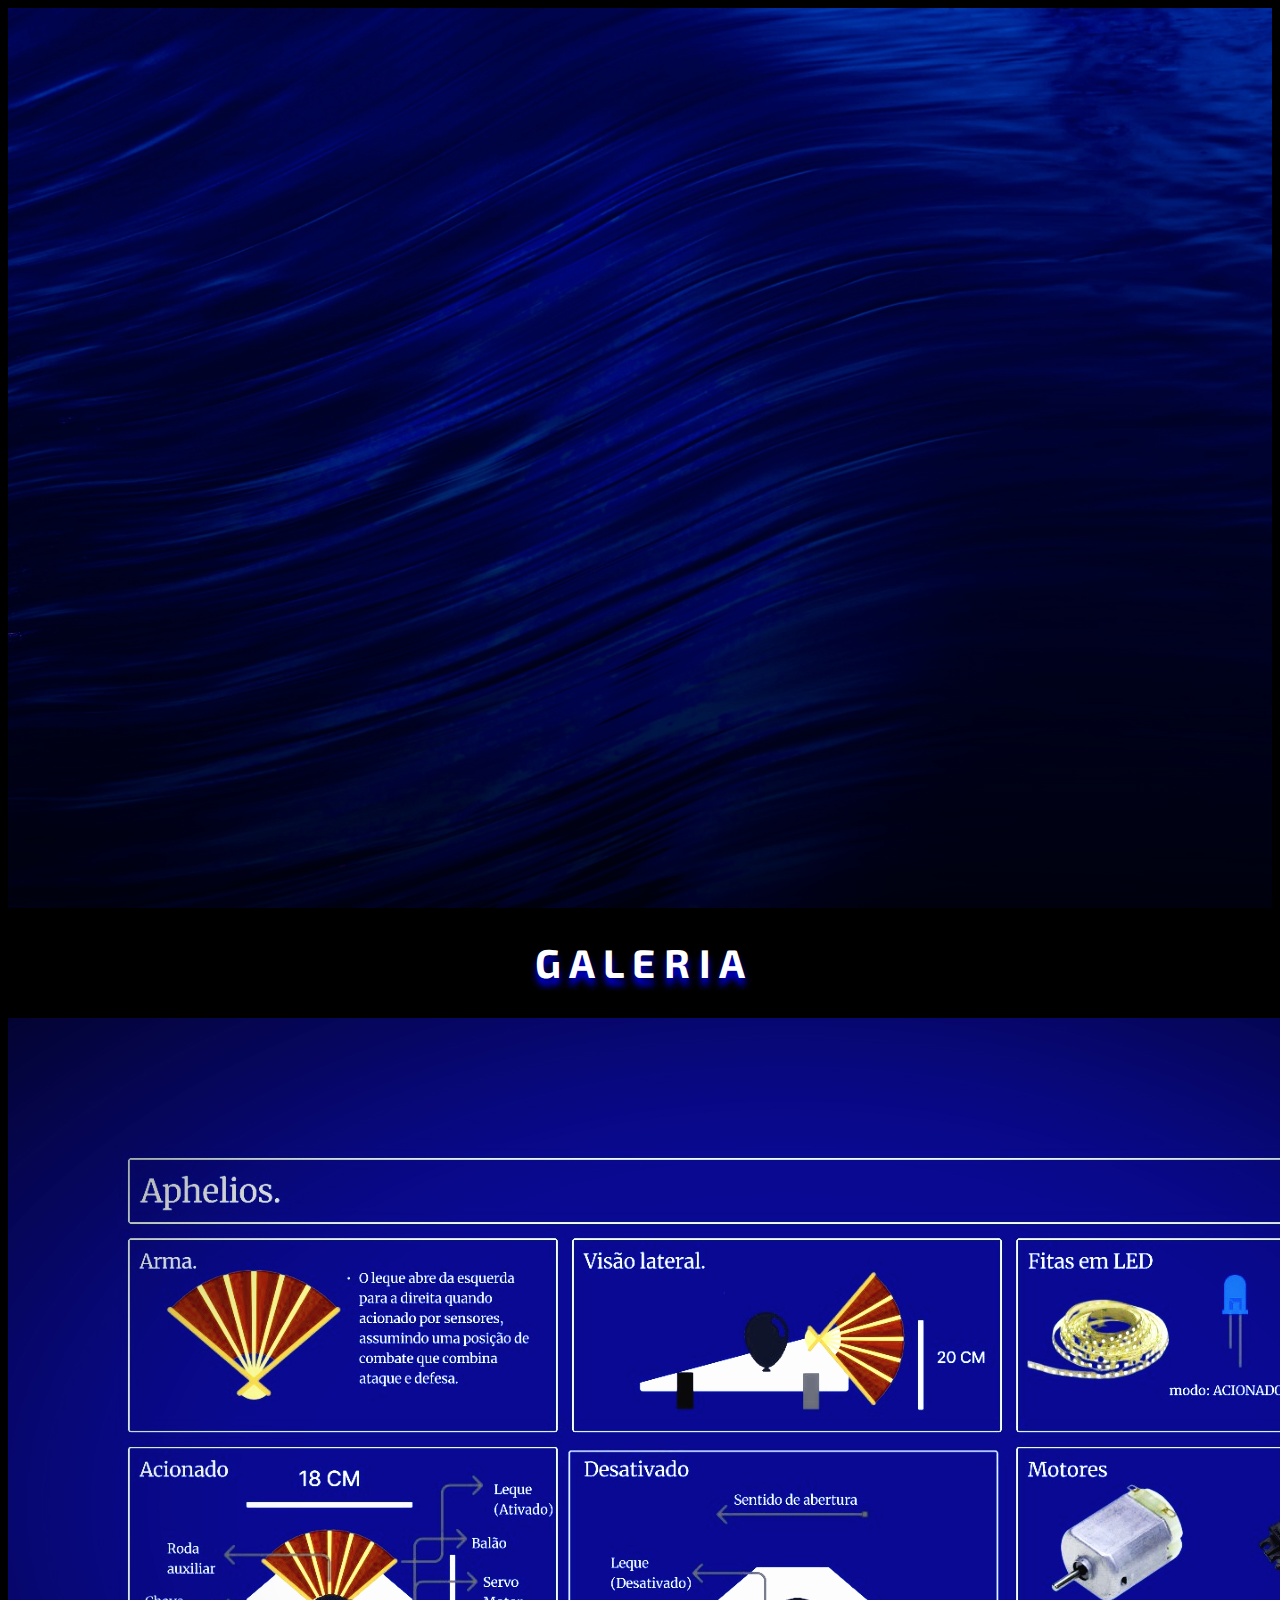
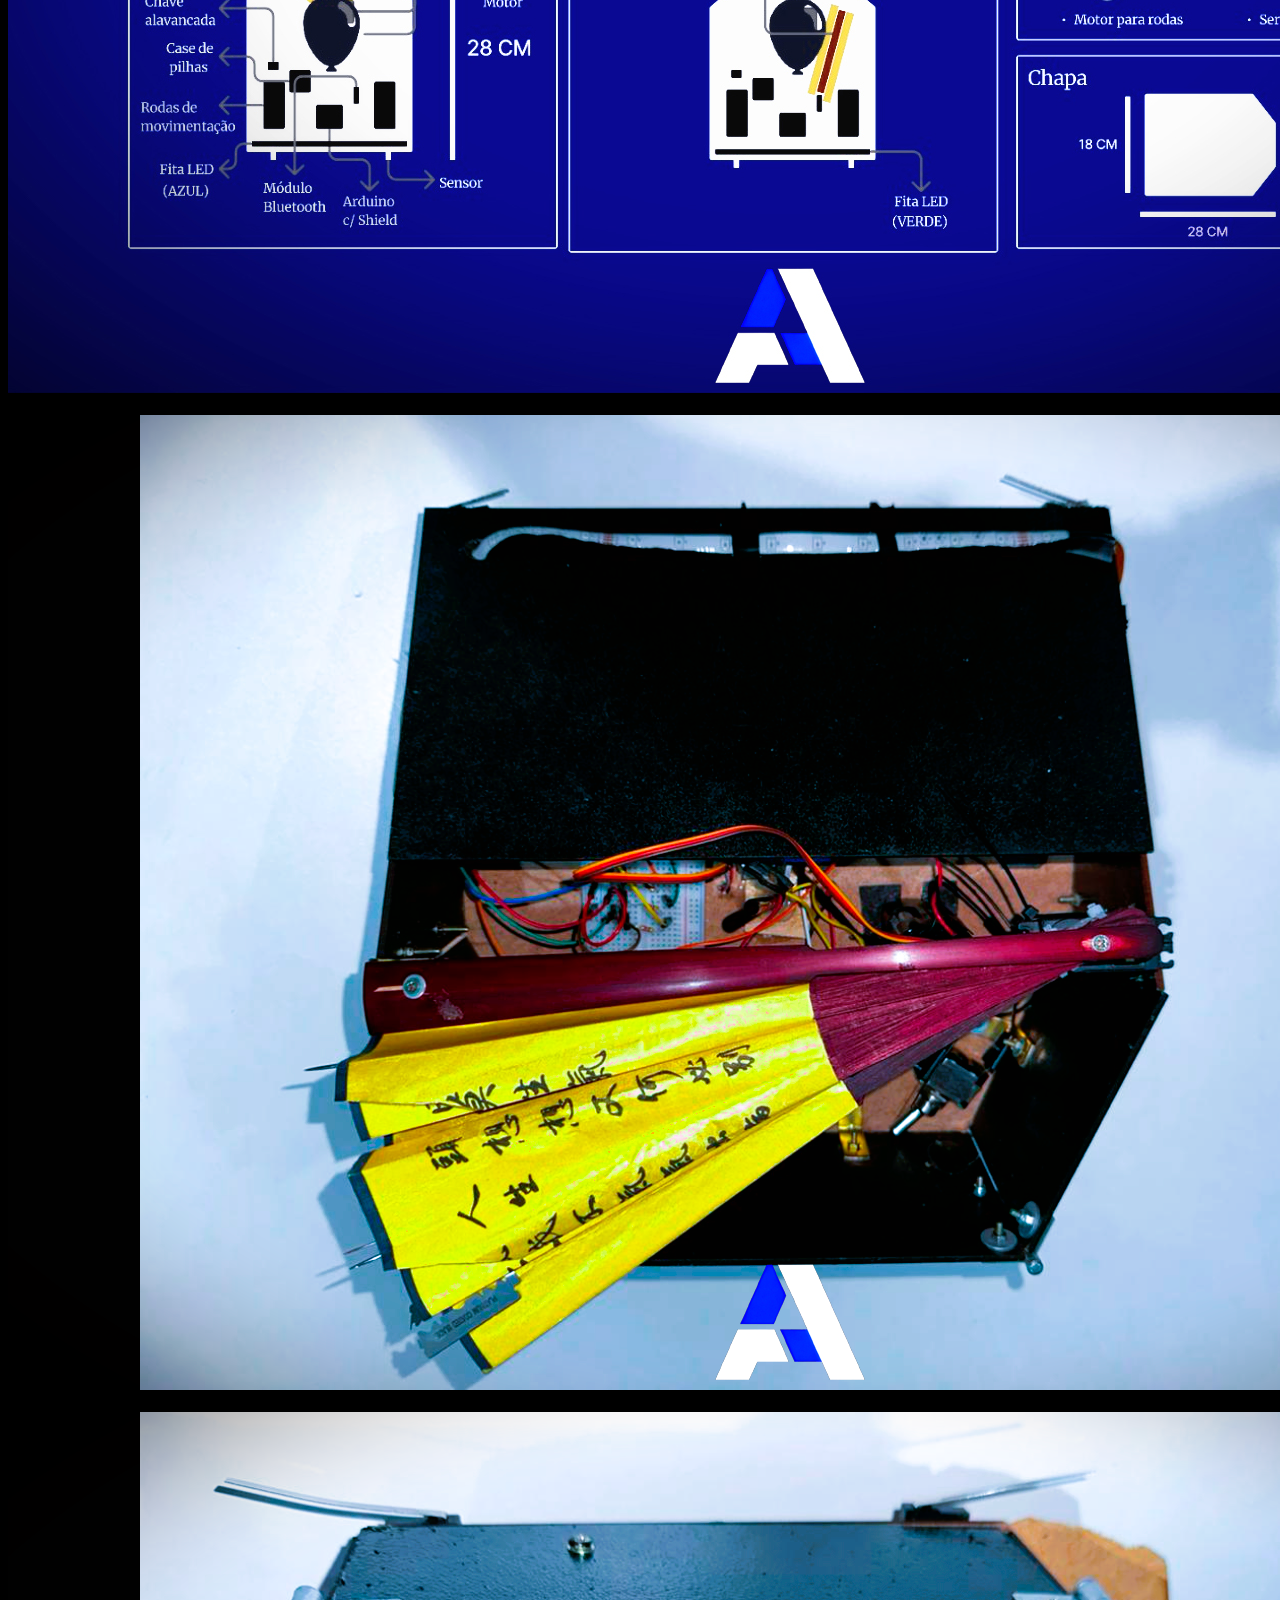
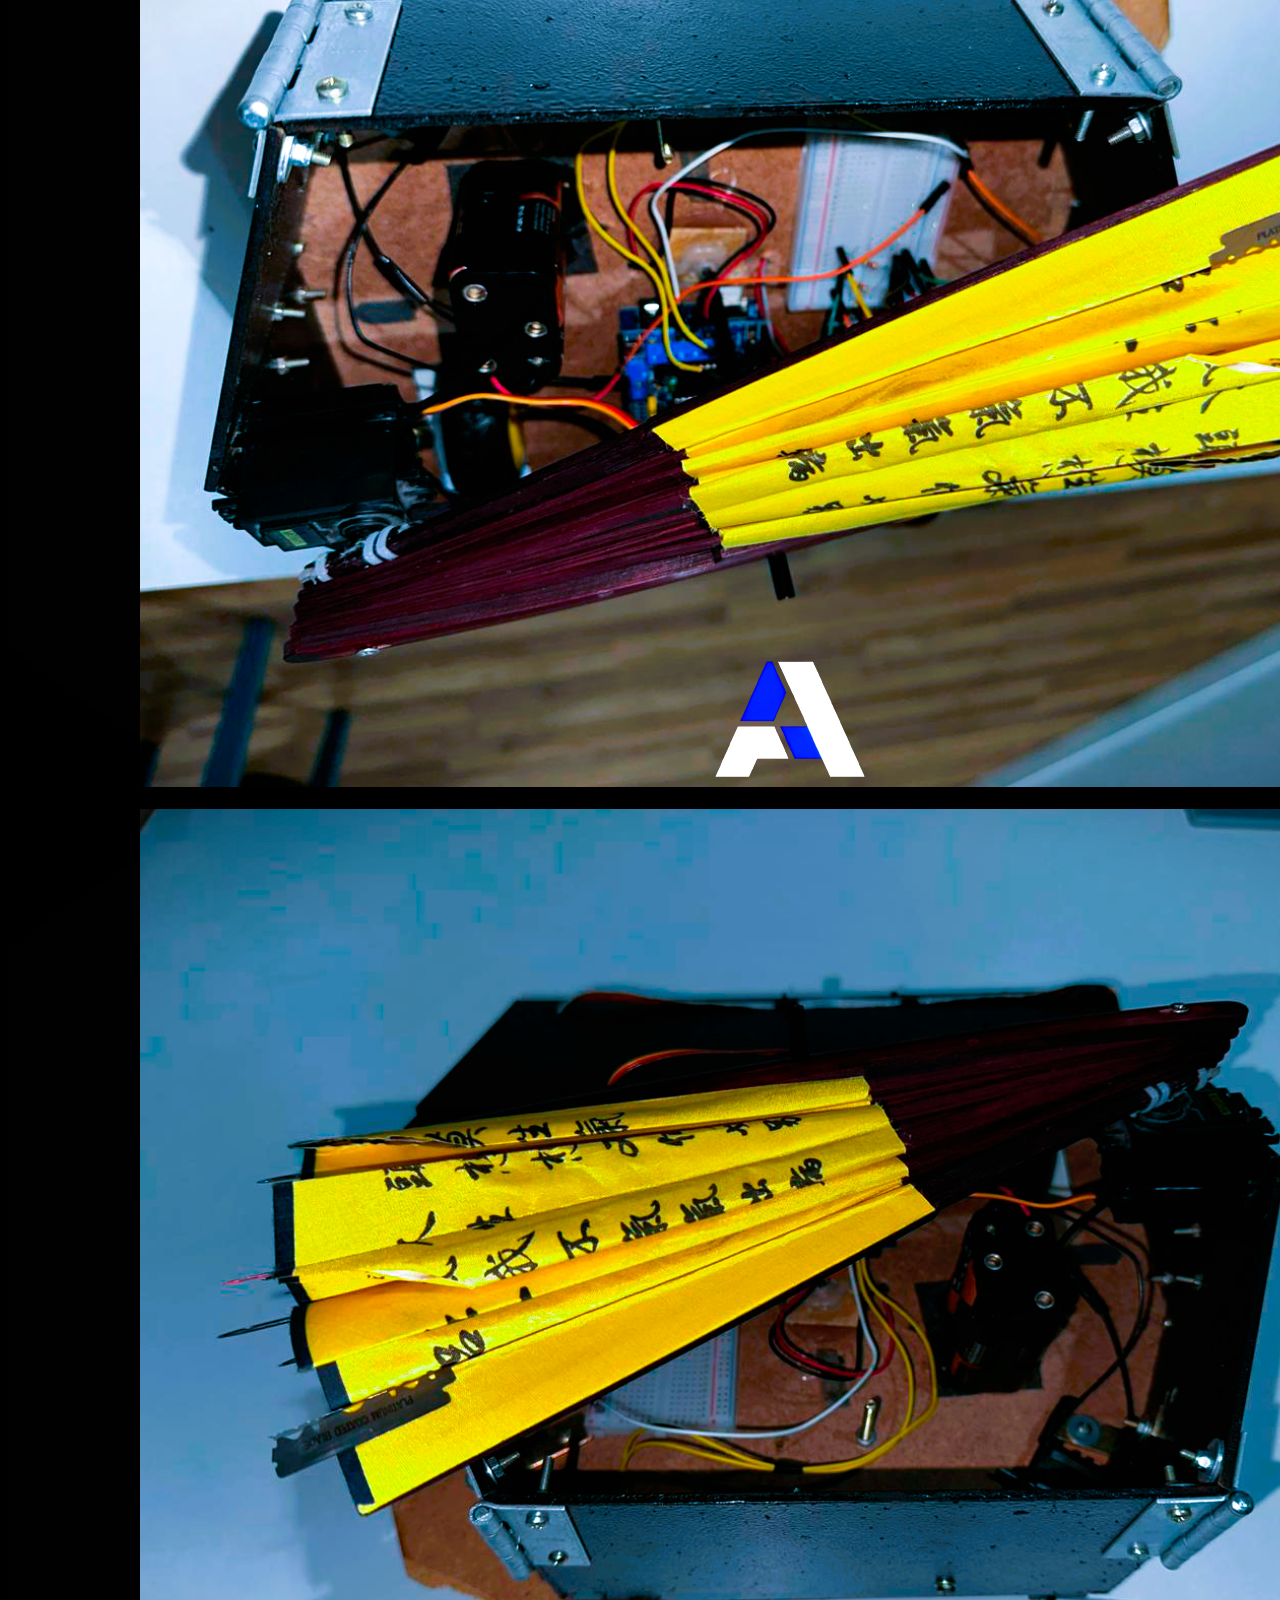
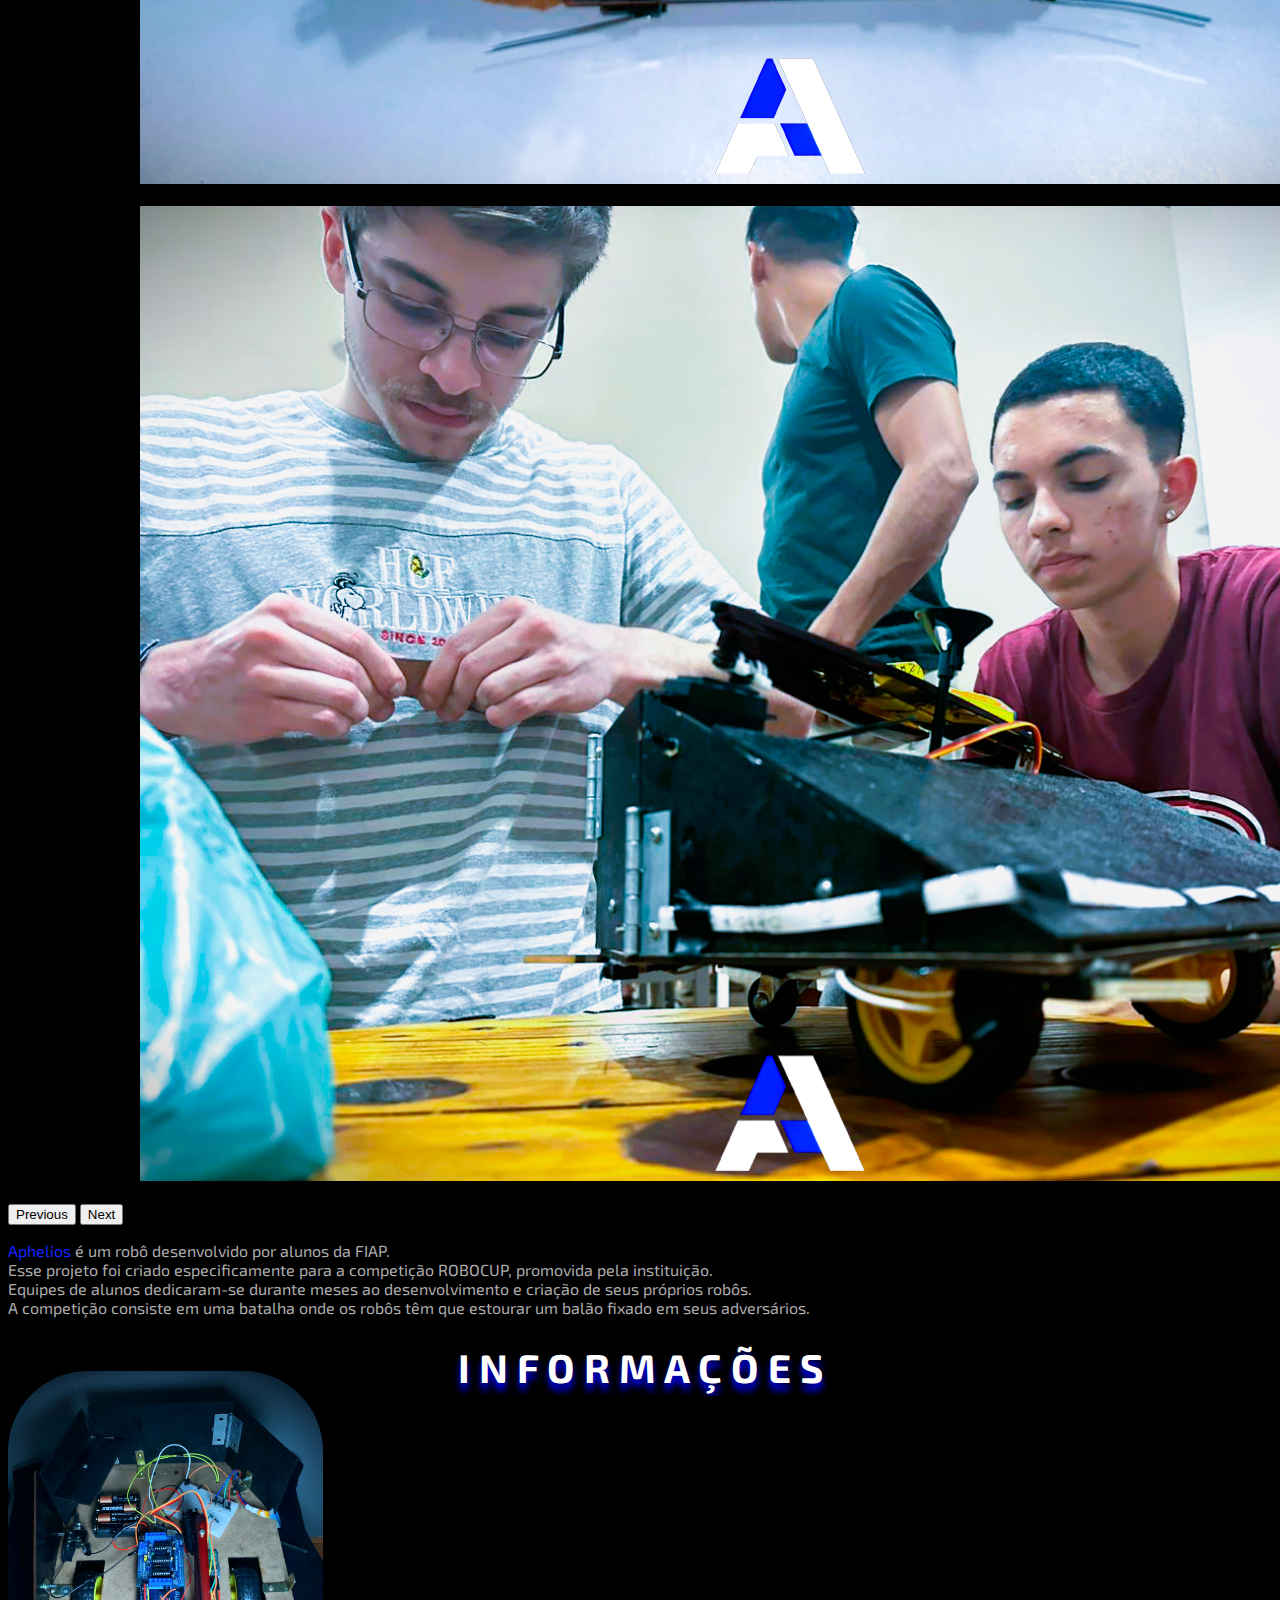
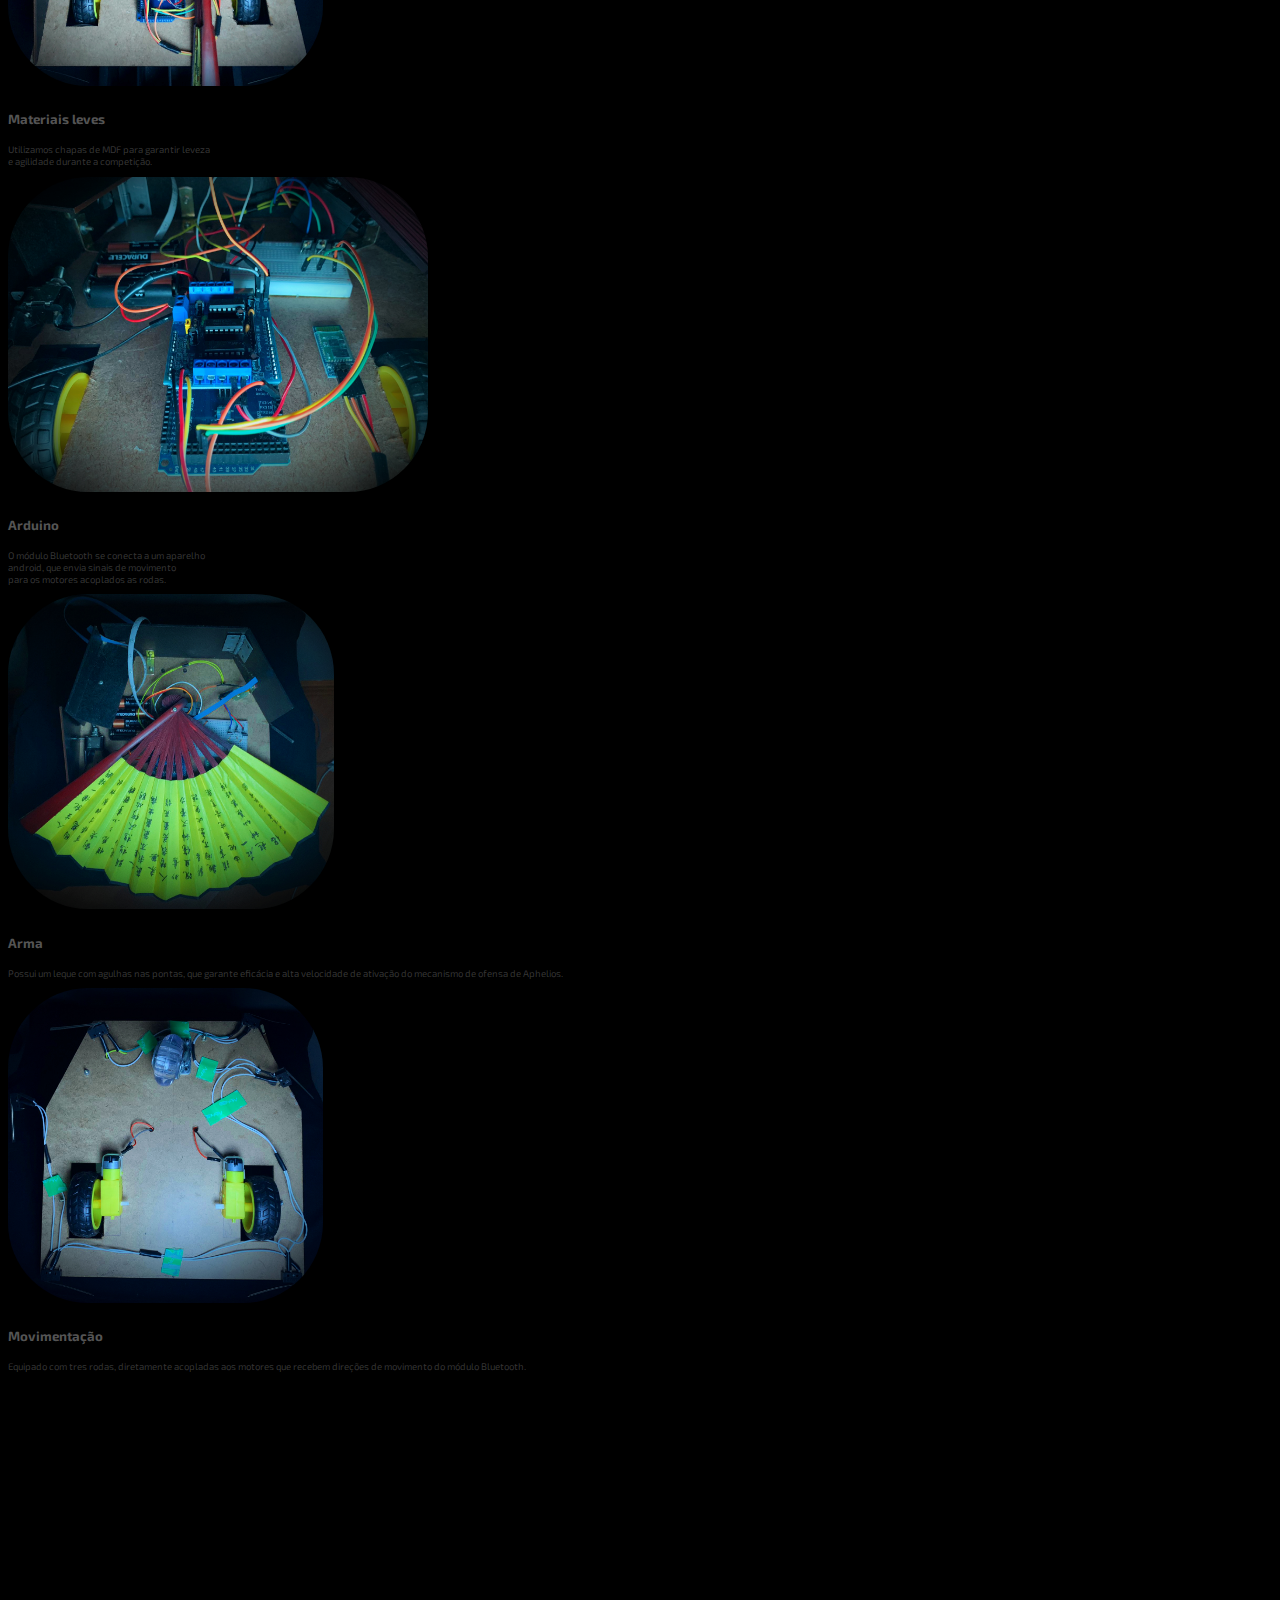
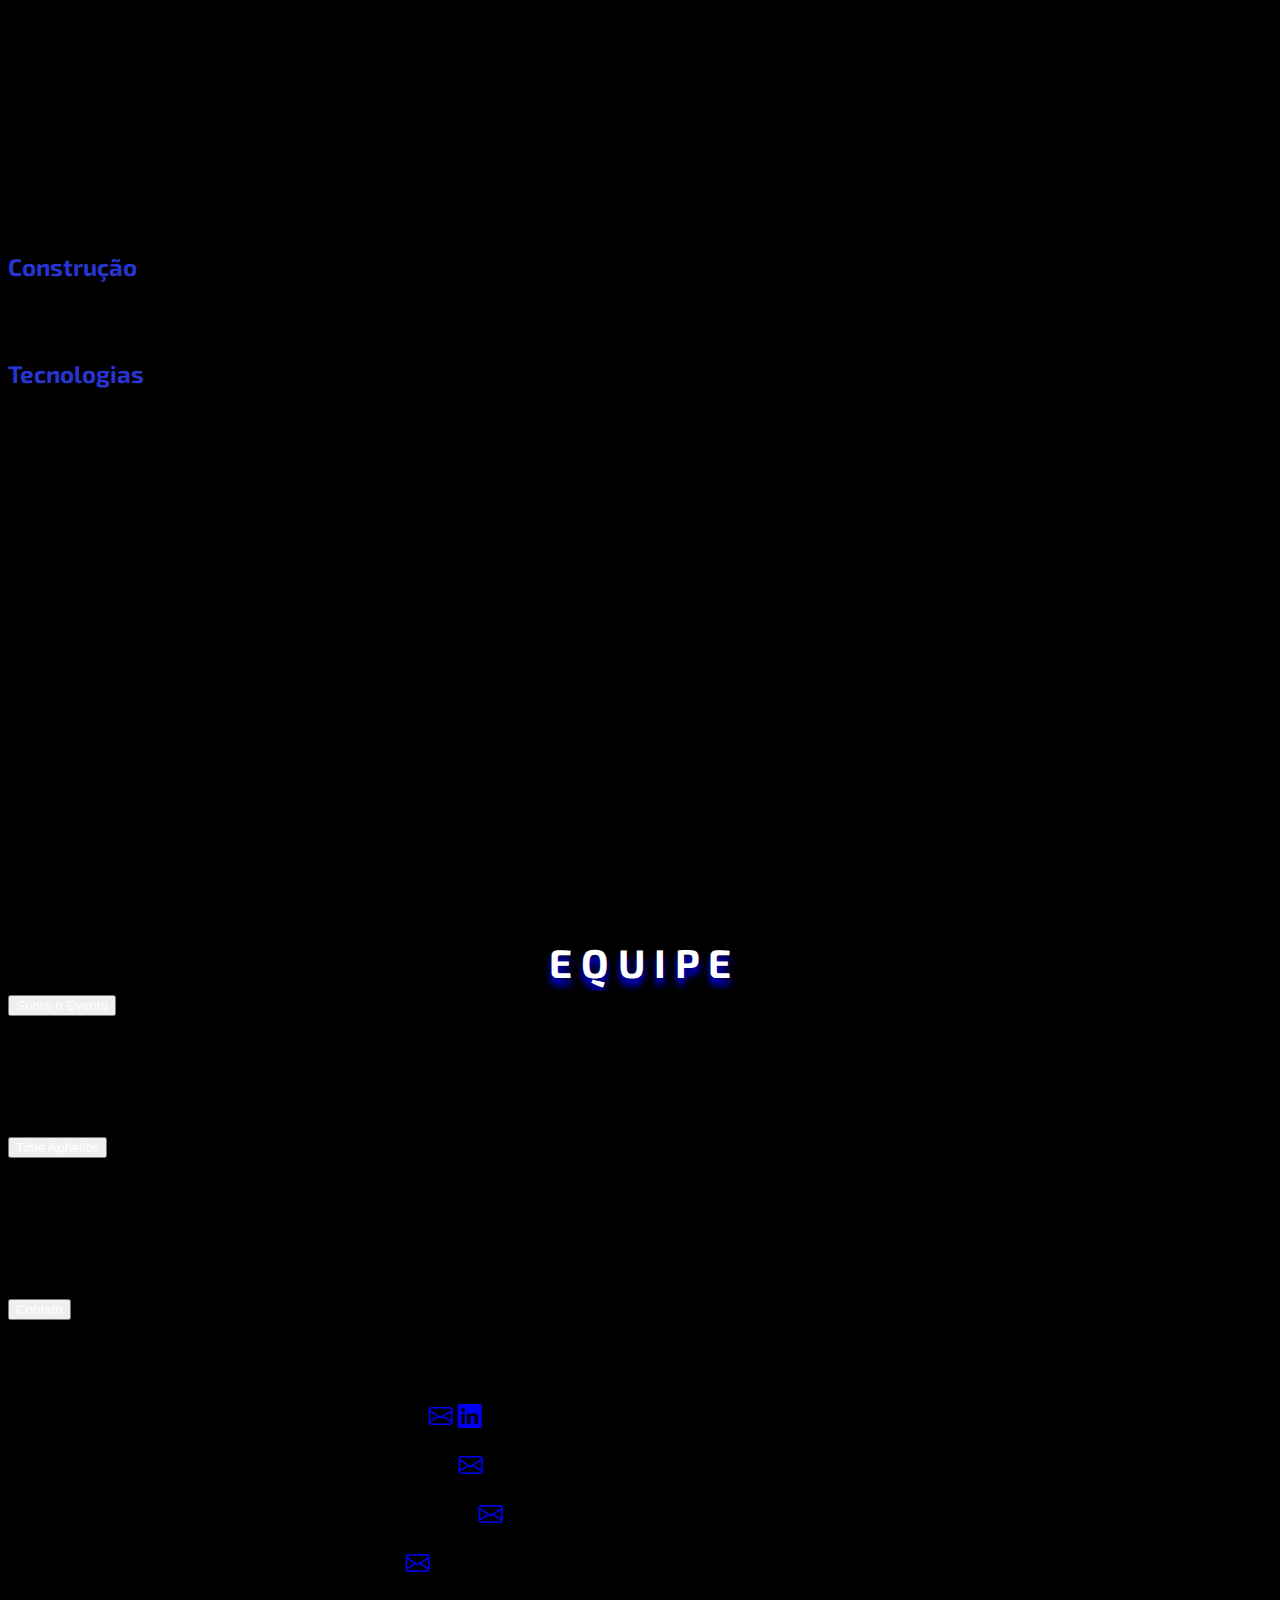
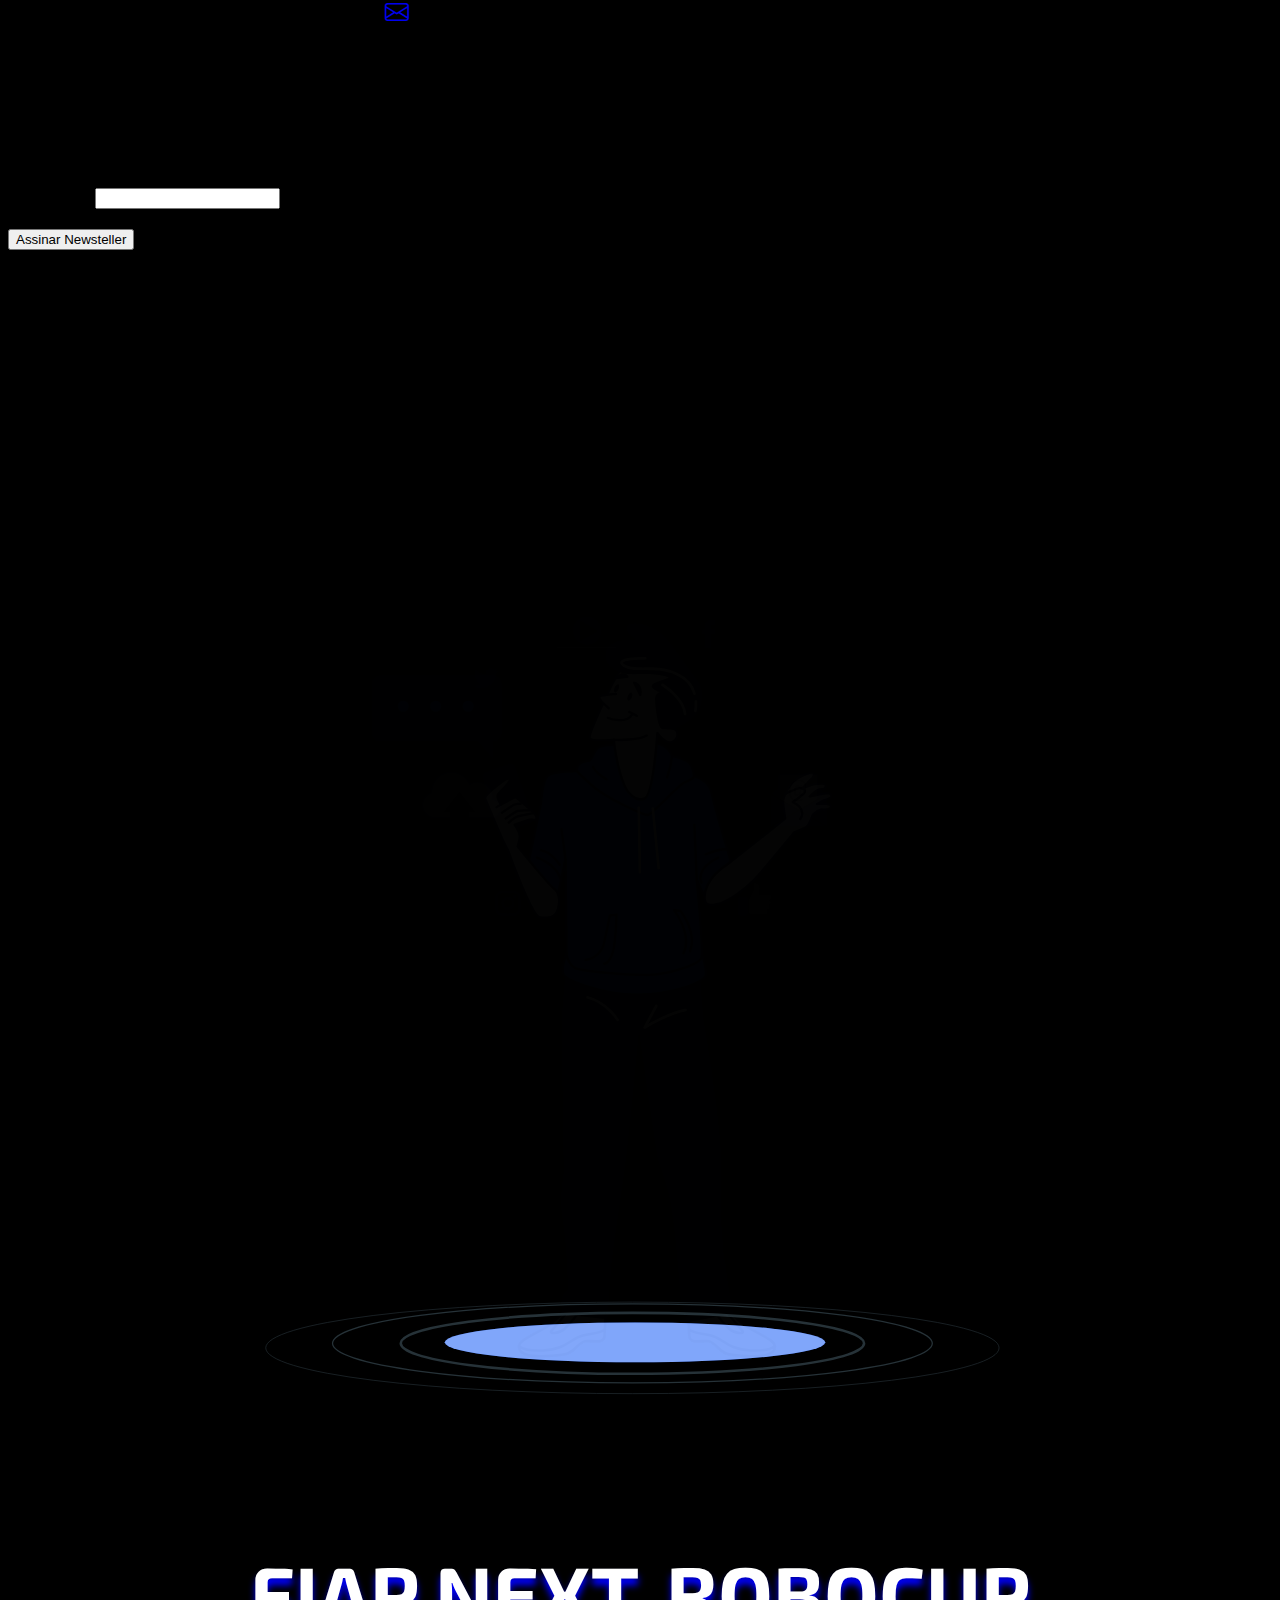
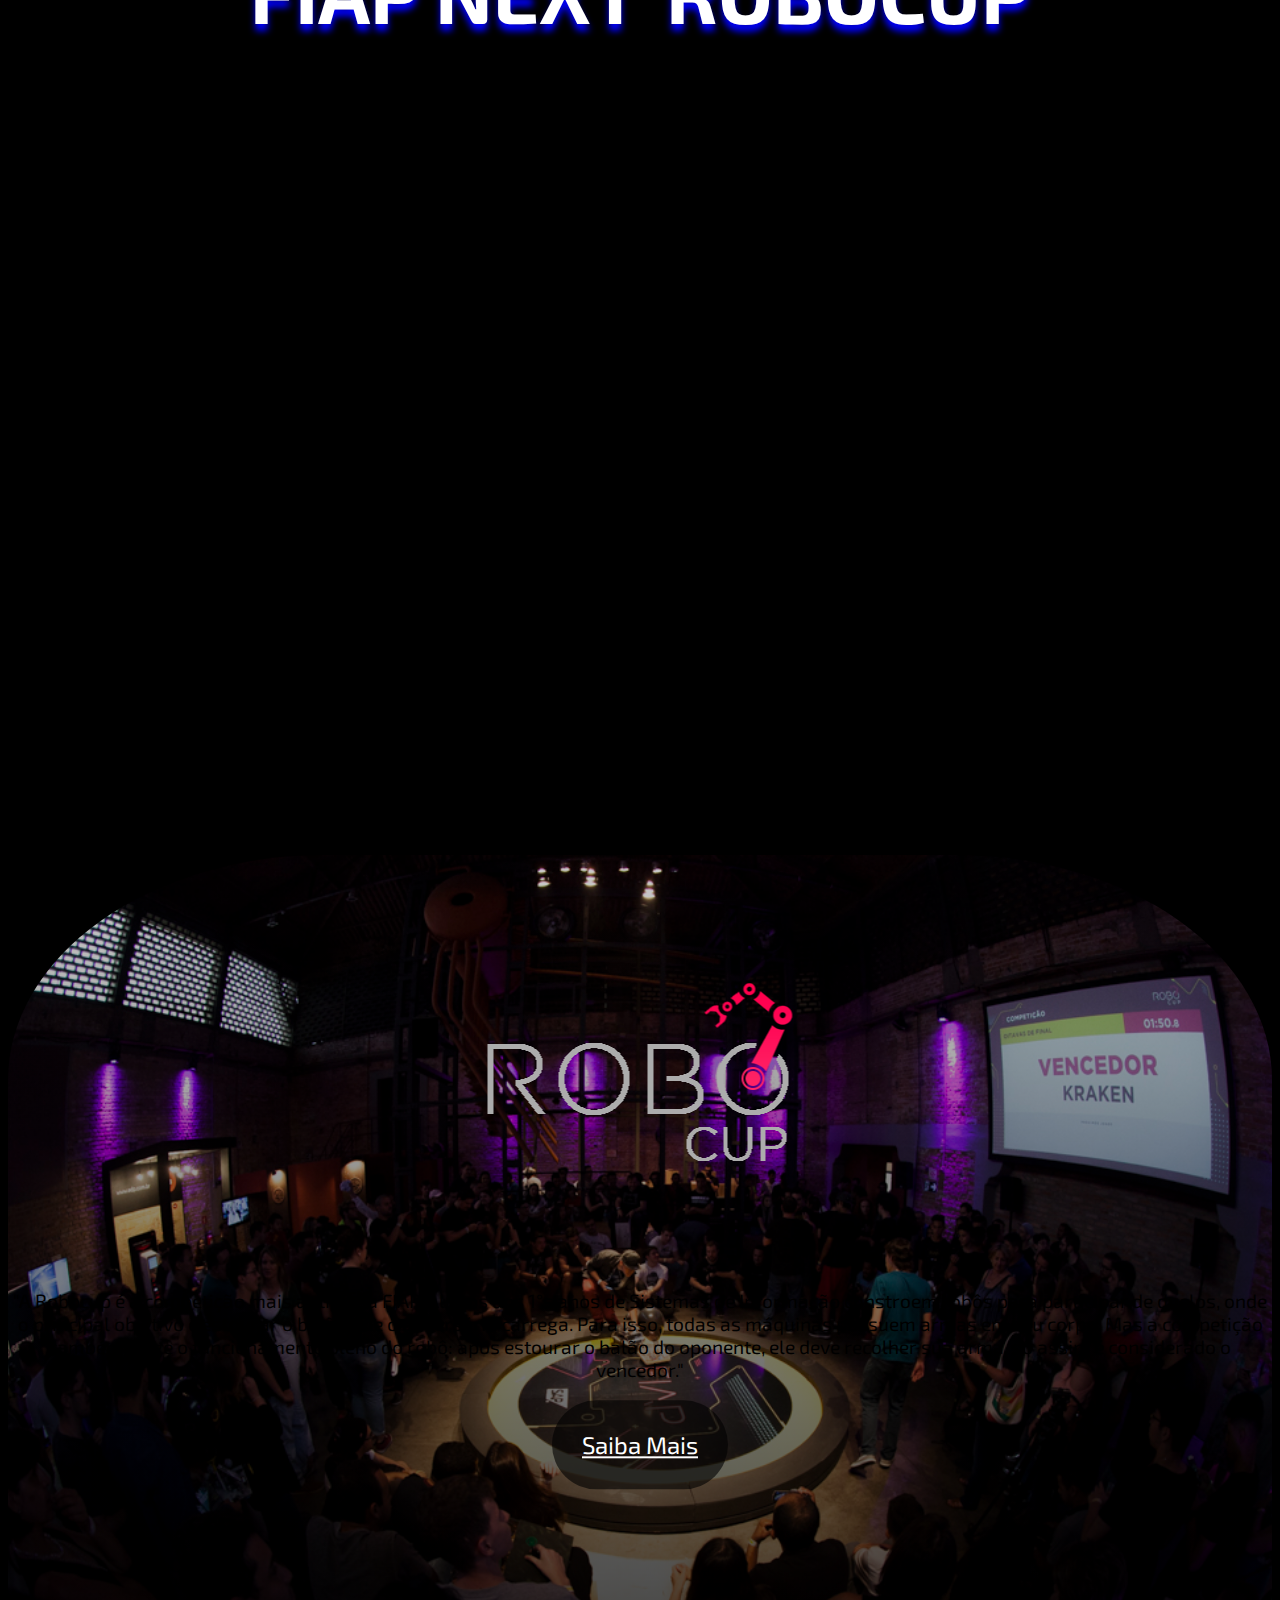
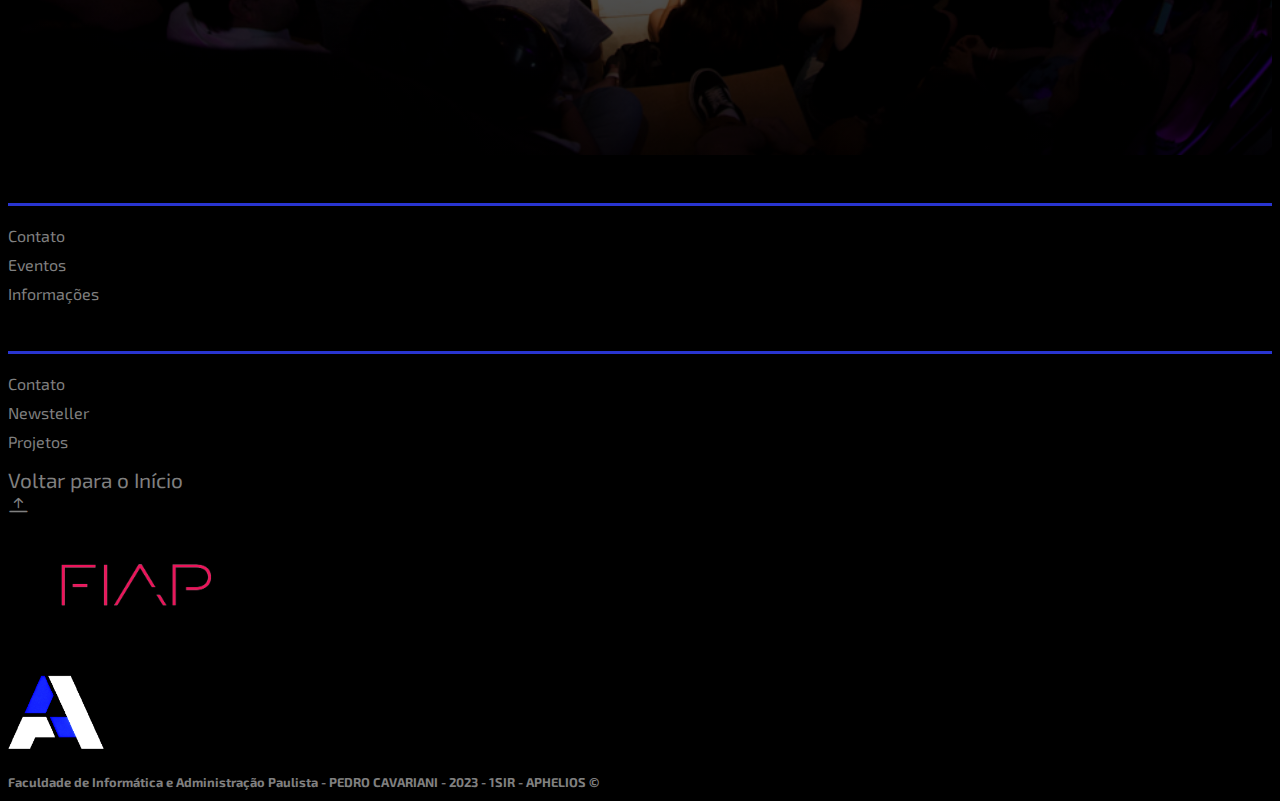
<file: index.html>
<!doctype html>
<html lang="pt-BR">

<head>
                                                                    <!-- PAGINA PRINCIPAL (SPRINT WEB) -->
<!-- FAVICON -->
    <link rel="icon" href="./images/Misc/favicon-16x16.png" type="image/png">
<!-- TITULO -->
    <title>APHELIOS | WEB STANDARDS</title>
<!-- CHAMADA ICONES DO BS -->
    <link rel="stylesheet" href="https://cdn.jsdelivr.net/npm/bootstrap-icons@1.10.5/font/bootstrap-icons.css">
<!-- META TAGS -->
    <meta charset="utf-8">
    <meta name="viewport" content="width=device-width, initial-scale=1">
<!-- CHAMADA GOOGLE FONTS -->
    <link rel="preconnect" href="https://fonts.googleapis.com">
    <link rel="preconnect" href="https://fonts.gstatic.com" crossorigin>
    <link href="https://fonts.googleapis.com/css2?family=Exo+2:wght@300&display=swap" rel="stylesheet">
    <link href="https://cdn.jsdelivr.net/npm/bootstrap@5.3.1/dist/css/bootstrap.min.css" rel="stylesheet"
        integrity="sha384-4bw+/aepP/YC94hEpVNVgiZdgIC5+VKNBQNGCHeKRQN+PtmoHDEXuppvnDJzQIu9" crossorigin="anonymous">
<!-- CHAMADA STYLESHEETS -->
    <link rel="stylesheet" href="./stylesheets/styles.css">
    <link rel="stylesheet" href="./stylesheets/mobiletweaks.css">
</head>

<body>
<!-- BARRA DE NAVEGAÇÃO -->
    <nav class="navbar navbar-expand-md bg-body-tertiary navbar-horizontal">
        <div class="container-fluid">
            <button class="navbar-toggler" type="button" data-bs-toggle="collapse" data-bs-target="#navbarNav"
                aria-controls="navbarNav" aria-expanded="false" aria-label="Toggle navigation">
                <span class="navbar-toggler-icon"></span>
            </button>
            <div class="collapse navbar-collapse" id="navbarNav">
                <ul class="navbar-nav mx-auto">
                    <li class="nav-item mt-2">
                        <a class="nav-link" aria-current="page" href="#galeria">
                            <i class="bi bi-card-image fs-3 icon-nav"></i>
<!-- ICONE GALERIA -->
                            <span class="icon-text">Galeria</span>
                        </a>
                    </li>
                    <li class="nav-item mt-2">
                        <a href="#info" class="nav-link">
                            <i class="bi bi-info-circle fs-3 icon-nav"></i>
<!-- ICONE INFORMACOES -->
                            <span class="icon-text">Informações</span>
                        </a>
                    </li>
                    <li class="nav-item">
                        <a class="nav-link mt-2" href="#">
                            <i class="bi bi-house fs-3 icon-nav "></i>
<!-- ICONE DE INICIO (HOME) -->
                            <span class="icon-text">Inicio</span>
                        </a>

                    </li>
                    <li class="nav-item">
                        <a class="nav-link mt-2" href="#equipe">
                            <i class="bi bi-people-fill fs-3 icon-nav"></i>
<!-- ICONE EQUIPE -->
                            <span class="icon-text">Equipe</span>
                        </a>
                    </li>
                    <li class="nav-item">
                        <a class="nav-link mt-2" href="#robocup">
                            <i class="bi bi-robot fs-3 icon-nav "></i>
<!-- ICONE ROBOCUP | FIAP NEXT -->
                            <span class="icon-text">Robocup<br><span class="text-danger fw-bold">FIAP NEXT</span></span>
                        </a>
                    </li>
                </ul>
            </div>
        </div>
    </nav>
<!-- SEÇÃO DE ABERTURA (IMAGEM DE ONDA | LOGO APHELIOS E TEXTO) -->
    <section id="inicio">
        <div class="container-fluid container-onda " id="icons-container">
            <img src="./images/Misc/onda.jpg" alt="IMAGEM DE ONDA PARA BACKGROUND" class="img-fluid onda" />
            <div class="overlay-content">
                <!-- IMAGEM DE FUNDO AZUL -->
                <img class="icon-aphelios img-fluid" src="./images/Misc/apheliosLOGO.png" alt="LOGO APHELIOS INICIO" />
                <!-- LOGO APHELIOS E TEXTO -->
                <h1 class="text-center text-white text-aphelios section-title fw-bold">
                    A&nbsp;P&nbsp;H&nbsp;E&nbsp;L&nbsp;I&nbsp;O&nbsp;S
                </h1>
                <!-- BOTOES SPRINT -->
                <div class="d-flex align-items-center justify-content-center btn-sprint mt-5">
                    <a href="PAGINASISTEMAS.html">
                        <button class="btn btn-pagina">SPRINT SISTEMAS DE INFORMAÇÃO<br><i
                                class="bi bi-arrow-bar-up"></i></button>
                    </a>
                </div>
                <div class="d-flex align-items-center justify-content-center">
                    <a href="#galeria">
                        <button class="btn btn-pagina text-white fw-bold">SPRINT WEB STANDARDS<br><i
                                class="bi bi-arrow-bar-down"></i></button>
                    </a>
                </div>
            </div>
        </div>
    </section>
    <section>
    </section>
<!-- SEÇÃO CARROSSEL DE IMAGENS -->
    <h1 id="galeria" class="text-center text-white fw-bold section-title">G A L E R I A</h1>
    <section class="cont-car container">
        <div id="carouselExampleIndicators" class="carousel slide">
            <div class="carousel-indicators">
                <button type="button" data-bs-target="#carouselExampleIndicators" data-bs-slide-to="0" class="active"
                    aria-current="true" aria-label="Slide 1"></button>
                <button type="button" data-bs-target="#carouselExampleIndicators" data-bs-slide-to="1"
                    aria-label="Slide 2"></button>
                <button type="button" data-bs-target="#carouselExampleIndicators" data-bs-slide-to="2"
                    aria-label="Slide 3"></button>
                <button type="button" data-bs-target="#carouselExampleIndicators" data-bs-slide-to="3"
                    aria-label="Slide 4"></button>
                <button type="button" data-bs-target="#carouselExampleIndicators" data-bs-slide-to="4"
                    aria-label="Slide 5"></button>
            </div>
            <div class="carousel-inner rounded-2">
                <div class="carousel-item active">
<!-- CARROSSEL IMAGEM 1 -->
                    <img src="./images/WEB/CARROUSSEL-WEB/foto0.jpg" class="d-block w-100" alt="BLUEPRINT DO ROBO">
                    <div class="txt-carrousel-1 text-center bg-black mt-2 text-white caption-title"><span
                            class="text-white"><span class="text-primary">Protótipo</span> inicial do robo, feito pelos
                            integrantes do grupo.</div>
                </div>
                <div class="carousel-item">
<!-- CARROSSEL IMAGEM 2 -->
                    <img src="./images/WEB/CARROUSSEL-WEB/foto1.png" class="d-block w-100" alt="FOTO DA ARMA DO ROBO">
                    <div class="txt-carrousel-1 text-center bg-black mt-2  text-white caption-title"><span
                            class="text-white"><span class="text-white"><span class="text-primary">Aphelios</span> e sua
                                arma, o <span class="text-primary">leque com agulhas</span>.</div>
                </div>
                <div class="carousel-item">
<!-- CARROSSEL IMAGEM 3 -->
                    <img src="./images/WEB/CARROUSSEL-WEB/foto2.png" class="d-block w-100"
                        alt="FOTO DAS CONEXOES | CIRCUITOS DO ROBO">
                    <div class="txt-carrousel-1  text-center bg-black mt-2  text-white caption-title">Nosso robo é
                        controlado por um <span class="text-primary">Arduino</span>, que se comunica com o <span
                            class="text-primary">módulo Bluetooth</span>.</div>
                </div>
                <div class="carousel-item">
<!-- CARROSSEL IMAGEM 4 -->
                    <img src="./images/WEB/CARROUSSEL-WEB/foto3.png" class="d-block w-100" alt="FOTO DA FRENTE DO ROBO">
                    <div class="txt-carrousel-1  text-center bg-black mt-2  text-white caption-title"><span
                            class="text-white"><span class="text-white">Utilizamos <span
                                    class="text-primary">sensores</span> espalhados pelo seu frame para mandar
                                informações de abertura para a arma.</div>
                </div>
                <div class="carousel-item">
<!-- CARROSSEL IMAGEM 5 -->
                    <img src="./images/WEB/CARROUSSEL-WEB/foto4.png" class="d-block w-100"
                        alt="FOTO ALUNOS FAZENDO O ROBO">
                    <div class="txt-carrousel-1 text-center bg-black mt-2  text-white caption-title"><span
                            class="text-white"><span class="text-white">Alunos do grupo finalizando o projeto na <span
                                    class="text-primary">FIAP</span>.</div>
<!-- BOTOES DO CARROSSEL -->
                </div>
            </div>
            <button class="carousel-control-prev" type="button" data-bs-target="#carouselExampleIndicators"
                data-bs-slide="prev">
                <span class="carousel-control-prev-icon" aria-hidden="true"></span>
                <span class="visually-hidden">Previous</span>
            </button>
            <button class="carousel-control-next" type="button" data-bs-target="#carouselExampleIndicators"
                data-bs-slide="next">
                <span class="carousel-control-next-icon" aria-hidden="true"></span>
                <span class="visually-hidden">Next</span>
            </button>
            <div class="col-md-6">
    </section>
<!-- TEXTO EMBAIXO DO CARROSSEL -->
    <section class="container-fluid">
        <p class="text-meio text-center  fs-5 p-5"><span class="text-white fs-2"><span class="highlight">Aphelios</span>
                é um robô desenvolvido por
                alunos da <span class="text-danger">FIAP</span>.<br> </span>
                <span class="txt-intro">Esse projeto foi criado especificamente para a competição ROBOCUP, promovida pela instituição.</span> <br>
                <span class="txt-intro">Equipes de alunos dedicaram-se durante meses ao desenvolvimento e criação de seus próprios robôs.</span> <br> 
                <span class="txt-intro fs-5">A competição consiste em uma batalha onde os robôs têm que estourar um balão fixado em seus adversários.</span></p>
    </section>
    </div>
    <h1 id="info" class="text-center text-white fw-bold text-info mb-2 section-title">I N F O R M A Ç Õ E S </h1>
<!-- CARDS COM IMAGENS -->
    <section class="container-cards">
        <div class="container mt-5">
            <div class="row justify-content-center">
<!-- PRIMEIRO CARD -->
                <div class="col-md-3 mb-4">
                    <div class="card">
                        <img src="./images/WEB/CARDS-WEB/constru.jpeg" class="card-img-top" alt="FOTO DO ROBO ABERTO">
                        <div class="card-body">
                            <h5 class="card-title text-center fw-bold ">Materiais leves</h5>
                            <p class="card-text text-center">Utilizamos chapas de MDF para garantir <span>leveza</span>
                                <br> e
                                <span>agilidade</span>
                                durante a competição.</p>
                        </div>
                    </div>
                </div>
<!-- SEGUNDO CARD -->
                <div class="col-md-3 mb-4">
                    <div class="card">
                        <img src="./images/WEB/CARDS-WEB/tecno.jpg" class="card-img-top" alt="FOTO CLOSE DO ARDUINO">
                        <div class="card-body">
                            <h5 class="card-title text-center fw-bold ">Arduino </h5>
                            <p class="card-text text-center">O módulo <span>Bluetooth</span> se conecta a um aparelho
                                <br>android,
                                que
                                envia sinais de movimento <br>para os motores acoplados as rodas.</p>
                        </div>
                    </div>
                </div>
<!-- TERCEIRO CARD -->
                <div class="col-md-3 mb-4">
                    <div class="card">
                        <img src="./images/WEB/CARDS-WEB/arma.jpeg    " class="card-img-top"
                            alt="FOTO DO LEQUE DO ROBO ABERTO">
                        <div class="card-body">
                            <h5 class="card-title text-center fw-bold ">Arma </h5>
                            <p class="card-text text-center">Possui um leque com agulhas nas
                                pontas, que
                                garante <span>eficácia</span> e alta velocidade de ativação do mecanismo de ofensa de
                                Aphelios. </p>
                        </div>
                    </div>
                </div>
<!-- QUARTO CARD -->
                <div class="col-md-3 mb-4">
                    <div class="card">
                        <img src="./images/WEB/CARDS-WEB/movimentacao.jpeg" class="card-img-top" alt="FOTO DO ROBO VIRADO DE CABEÇA PRA BAIXO">
                        <div class="card-body">
                        <h5 class="card-title text-center fw-bold ">Movimentação</h5>
                        <p class="card-text text-center">Equipado com tres rodas, diretamente acopladas
                            aos motores que recebem <span>direções de movimento</span> do módulo Bluetooth.</p>
                    </div>
                </div>
            </div>
        </div>
        </div>
    </section>
<!-- SEÇÃO PARA OS VIDEOS DE CONSTRUÇÃO E MOVIMENTAÇÃO -->
    <div class="container mt-5">
        <div class="row align-items-center">
<!-- VIDEO NO LADO ESQUERDO -->
            <div class="col-12 col-md-6 video-1 videoframe">
                <iframe class="rounded-4" width="100%" height="auto" 
                src="https://www.youtube.com/embed/RWVOiMtB4Uo?autoplay=1&controls=0&loop=1&mute=1&playlist=RWVOiMtB4Uo" 
                frameborder="0" 
                allow="accelerometer; autoplay; encrypted-media; gyroscope; picture-in-picture" 
                allowfullscreen>
        </iframe>        
            </div>
<!-- TEXTO NO LADO DIREITO -->
            <div class="col-12 col-md-6 texto-video">
                <h2 class="fs-1  text-center text-main fw-bold">Construção</h2>
                <p class="text-white  text-center">O robô é feito com materiais leves e tem um design compacto. O Bluetooth e o Arduino estão seguramente guardados em seu interior. A arma, localizada na frente, tem a inclinação certa para acertar o balão do adversário. Ele também conta com sensores que controlam a arma, movendo o leque por meio de um servomotor.</p>
            </div>
        </div>
    </div>
<!-- SEÇÃO DE VIDEOS INVERSA -->
    <div class="container mt-5">
        <div class="row align-items-center">
<!-- TEXTO NO LADO ESQUERDO -->
            <div class="col-12 col-md-6 texto-video d-flex flex-column align-items-center">
                <h2 class="fs-1  text-center text-main fw-bold">Tecnologias</h2>
                <p class="text-white  text-center ">O robô é capaz de realizar movimentos precisos graças à
                    interação do módulo Bluetooth com os motores das rodas, o corpo leve proporciona agilidade e precisão nos movimentos. </p>
            </div>
<!-- VIDEO NO LADO DIREITO -->
            <div class="col-12 col-md-6 video-1 videoframe margem-mobile-vid-2">
                <iframe class="rounded-4" width="100%" height="auto" 
        src="https://www.youtube.com/embed/F6nqeoCKHmg?autoplay=1&controls=0&loop=1&mute=1&playlist=F6nqeoCKHmg" 
        frameborder="0" 
        allow="accelerometer; autoplay; encrypted-media; gyroscope; picture-in-picture" 
        allowfullscreen>
</iframe>
            </div>
        </div>
    </div>
<!-- SEÇÃO ACCORDION -->
    <section id="equipe">
        <h1 id="info" class="text-center text-white fw-bold text-info mt-5 section-title">E Q U I P E</h1>
        <div class="accordion accordion-flush container mt-5" id="accordionExample">
            <div class="accordion-item">
                <h2 class="accordion-header">
<!-- ACCORDION ITEM 1 -->
                    <button class="accordion-button collapsed" type="button" data-bs-toggle="collapse"
                        data-bs-target="#collapseOne" aria-expanded="false" aria-controls="collapseOne">
                        Sobre o Evento
                    </button>
                </h2>
                <div id="collapseOne" class="accordion-collapse collapse" data-bs-parent="#accordionExample">
                    <div class="accordion-body">
                        <strong class="text-primary ">A FIAP RoboCup é uma competição organizada pela <span class="text-danger">FIAP</span>.</strong>
                        <p class="class text-white">Uma instituição de ensino superior localizada em São Paulo. O evento
                            reúne estudantes de diferentes idades, desde crianças até jovens universitários, que
                            competem em equipes para projetar, construir e programar robôs autônomos para resolver
                            desafios específicos.</p>
                    </div>
                </div>
            </div>
            <div class="accordion-item">
                <h2 class="accordion-header">
<!-- ACCORDION ITEM 2 -->
                    <button class="accordion-button collapsed" type="button" data-bs-toggle="collapse"
                        data-bs-target="#collapseTwo" aria-expanded="false" aria-controls="collapseTwo">
                        Time Aphelios
                    </button>
                </h2>
                <div id="collapseTwo" class="accordion-collapse collapse" data-bs-parent="#accordionExample">
                    <div class="accordion-body">
                        <strong class="text-primary ">O nome "Aphelios" foi inspirado no afélio, que é o ponto na órbita
                            de um planeta onde ele está mais distante do Sol. A equipe escolheu esse nome para
                            representar a ideia de explorar as fronteiras da tecnologia e ir além dos limites
                            convencionais.</strong>
                        <p class="text-white">
                            A equipe "Aphelios", composta por alunos do 1SIR da FIAP, se reuniu durante um semestre para
                            criar o robô "Aphelios". Realizaram reuniões regulares para discutir ideias e tarefas,
                            dividiram responsabilidades com base em suas especialidades.</p>
                    </div>
                </div>
            </div>
            <div class="accordion-item">
                <h2 class="accordion-header">
<!-- ACCORDION ITEM 3 -->
                    <button class="accordion-button collapsed" type="button" data-bs-toggle="collapse"
                        data-bs-target="#collapseThree" aria-expanded="false" aria-controls="collapseThree">
                        Contato
                    </button>
                </h2>
                <div id="collapseThree" class="accordion-collapse collapse" data-bs-parent="#accordionExample">
                    <div class="accordion-body">
                        <div class="accordion-body">
                            <h1 class="text-primary fw-bold fs-4">Integrantes:</h1>
                            <h2 class="fs-5 text-white">
                                Pedro Ruvieri Cavariani - RM551380 |
                                <a href="mailto:pedro.ruvieri@email.com"><i class="bi bi-envelope"></i></a>
                                <a href="https://www.linkedin.com/in/pedro-cavariani-4a752a270/" target="_blank"
                                    style="text-decoration: none;">
                                    <i class="bi bi-linkedin icon-vid"></i>
                                </a>
                            </h2>
                            <h2 class="fs-5 text-white">
                                Guilherme Silva Cavalcanti - RM98928 |
                                <a href="mailto:pedro.ruvieri@email.com"><i class="bi bi-envelope"></i></a></h2>
                            <h2 class="fs-5 text-white">
                                Juan José Alvarez Zambrana - RM551896 |
                                <a href="mailto:pedro.ruvieri@email.com"><i class="bi bi-envelope"></i></a></h2>
                            <h2 class="fs-5 text-white">
                                Wesley Assis Oliveira - RM552516 |
                                <a href="mailto:pedro.ruvieri@email.com"><i class="bi bi-envelope"></i></a></h2>
                            <h2 class="fs-5 text-white">
                                Lucas Lopes Maccari RM550258 |
                                <a href="mailto:pedro.ruvieri@email.com"><i class="bi bi-envelope"></i></a></h2>
                        </div>
                    </div>
                </div>
            </div>
<!-- SEÇÃO FORMULARIO COM SVG ANIMADO -->
            <div class="row ms-4">
                <div class="col-md-6 mt-5">
                    <div>
<!-- FORMULARIO E TEXTO -->
                        <h1 class="text-white fs-5 mt-5 text-center pt-3">
                            Quer acompanhar de perto o desenvolvimento?<br>
                            <p class="text-primary fs-1">Inscreva-se agora!</p>
                        </h1>
                    </div>
                    <form>
                        <div class="mb-3 mt-5">
                            <label for="exampleInputEmail1" class="form-label text-white">Seu E-Mail:</label>
                            <input type="email" class="form-control" id="exampleInputEmail1"
                                aria-describedby="emailHelp">
                            <div id="emailHelp" class="form-text text-white text-center">(Nunca o compartilharemos com
                                ninguém)</div>
                        </div>
                        <div class="d-flex justify-content-center">
                            <button onclick="event.preventDefault();" class="btn btn-primary btn-form mt-2">Assinar
                                Newsteller</button>
                        </div>
                    </form>
                </div>
                <div class="col-md-6">
<!-- SVG  -->
                    <img src="./images/Misc/svg form.svg" alt="" class="SVG HOMEM COM CELULAR E APLICATIVOS VOANDO">
                </div>
            </div>
    </section>
<!-- SEÇÃO ROBOCUP E FIAP NEXT -->
    <section id="robocup">
        <h1 class="text-center text-white fw-bold mt-5 section-title">
            <span class="text-danger txt-final">FIAP NEXT</span> &nbsp; <span
                class="text-primary text-center txt-final">ROBOCUP</span>
        </h1>
<!-- VIDEO ROBOCUP -->
        <div class="container-fluid d-flex align-items-center justify-content-center">
            <iframe class="rounded p-5 vid-robocup w-100" src="https://www.youtube.com/embed/yqUDrLX8778"
                allowfullscreen></iframe>
        </div>
<!-- SECAO FIAP NEXT -->
        <div class="bg-black mb-5 container">
            <h5 class="text-center text-white fs-4">"<span class="text-danger">NEXT</span> é o maior festival da FIAP. O
                dia em que alunos e alunas lotam a arena e sobem ao palco para dar um verdadeiro show de criatividade,
                inovação e tecnologia."
            </h5>
        </div>
<!-- CAIXA DE TEXTO -->
        <section>
            <div class="container-img-next">
                <img src="./images/WEB/ROBOCUP/ROBOCUP.jpg" alt="IMAGEM DA ROBOCUP DE FUNDO" class="img-fluid img-next">
                <div class="content-overlay">
<!-- LOGO ROBOCUP -->
                    <div class="overlay-logo">
                        <img src="./images/WEB/ROBOCUP/robocup_logo.png" alt="LOGO DA FIAP ROBOCUP"
                            class="img-fluid overlay-text robo-logo">
                    </div>
                    <div class="align-items-center justify-content-center text-boxes">
<!-- SEGUNDA CAIXA DE TEXTO -->
                        <div class="container">
                            <p class="text-center text-box-subtitle text-white mt-5 pt-5">"A <span
                                    class="text-danger fw-bold">Robocup</span> é a competição mais antiga da FIAP.
                                Alunos dos 1°s anos de Sistemas de Informação constroem robôs para participar de duelos,
                                onde o principal objetivo é estourar o balão que o adversário carrega. Para isso, todas
                                as máquinas possuem armas em seu corpo. Mas a competição também exige o funcionamento
                                pleno do robô: após estourar o balão do oponente, ele deve recolher sua arma, só assim é
                                considerado o vencedor."</p>
                            <a href="https://www.fiap.com.br/next/" target="_blank" rel="noopener noreferrer"
                                class="text-center text-box-title mt-5 btn btn-rounded">
                                <span class="text-danger fw-bold">Saiba Mais</span>
                            </a>
                        </div>
                    </div>
                </div>
            </div>
        </section>
<!-- SEÇÃO FOOTER -->
        <footer class="bg-black text-white py-5 pb-1">
            <div class="container">
                <div class="row justify-content-center">
<!-- PRIMEIRA COLUNA -->
                    <div class="col-md-3">
                        <h5 class="text-center">FIAP</h5>
                        <ul class="list-unstyled text-center">
                            <li><a href="https://www.fiap.com.br/?gclid=Cj0KCQjw06-oBhC6ARIsAGuzdw0aBQ1uXiOlGl2JCqJFf_aAOHRd5ufPAA9iu5xZoaW3dXQuj-30OoIaAr0tEALw_wcB"
                                    class="">Contato</a></li>
                            <li><a href="https://www.fiap.com.br/?gclid=Cj0KCQjw06-oBhC6ARIsAGuzdw0aBQ1uXiOlGl2JCqJFf_aAOHRd5ufPAA9iu5xZoaW3dXQuj-30OoIaAr0tEALw_wcB"
                                    class="">Eventos</a></li>
                            <li><a href="https://www.fiap.com.br/?gclid=Cj0KCQjw06-oBhC6ARIsAGuzdw0aBQ1uXiOlGl2JCqJFf_aAOHRd5ufPAA9iu5xZoaW3dXQuj-30OoIaAr0tEALw_wcB"
                                    class="">Informações</a></li>
                        </ul>
                    </div>
<!-- ESPAÇO -->
                    <div class="col-md-1"></div>
<!-- SEGUNDA COLUNA-->
                    <div class="col-md-3">
                        <h5 class="text-center">APHELIOS</h5>
                        <ul class="list-unstyled text-center">
                            <li><a href="#inicio" class="">Contato</a></li>
                            <li><a href="#inicio" class="">Newsteller</a></li>
                            <li><a href="#inicio" class="">Projetos</a></li>
                        </ul>
                    </div>
                </div>
            </div>
            <div class="container bg-black d-flex justify-content-center align-items-center">
                <a href="#inicio" class="btn p-3 text-center mb-3 btn-final">
                    Voltar para o Início<br>
                    <i class="bi bi-arrow-bar-up"></i>
                </a>
            </div>
            <div class="text-center d-flex align-items-center justify-content-center">
                <img src="./images/Misc/FIAPLOGO.png" alt="LOGO FIAP DO FOOTER" class="FIAP-icon mb-2 ">
            </div>
            <div class="text-center d-flex align-items-center justify-content-center">
                <img src="./images/Misc/apheliosLOGO.png" alt="LOGO APHELIOS DO FOOTER" class="aphelios-icon mb-2">
            </div>
        </footer>
        <div class="container-fluid bg-dark">
            <h2 class="text-center my-1 p-2 fiap-txt">Faculdade de Informática e Administração Paulista - PEDRO
                CAVARIANI - 2023 - 1SIR -
                APHELIOS © </h2>
        </div>
        <script src="https://cdn.jsdelivr.net/npm/bootstrap@5.3.1/dist/js/bootstrap.bundle.min.js"
            integrity="sha384-HwwvtgBNo3bZJJLYd8oVXjrBZt8cqVSpeBNS5n7C8IVInixGAoxmnlMuBnhbgrkm" crossorigin="anonymous">
        </script>
<!-- CHAMADA JAVASCRIPT -->
        <script src="https://code.jquery.com/jquery-3.6.0.min.js"></script>
        <script src="./js/app.js"></script>
</body>
</html>
</file>
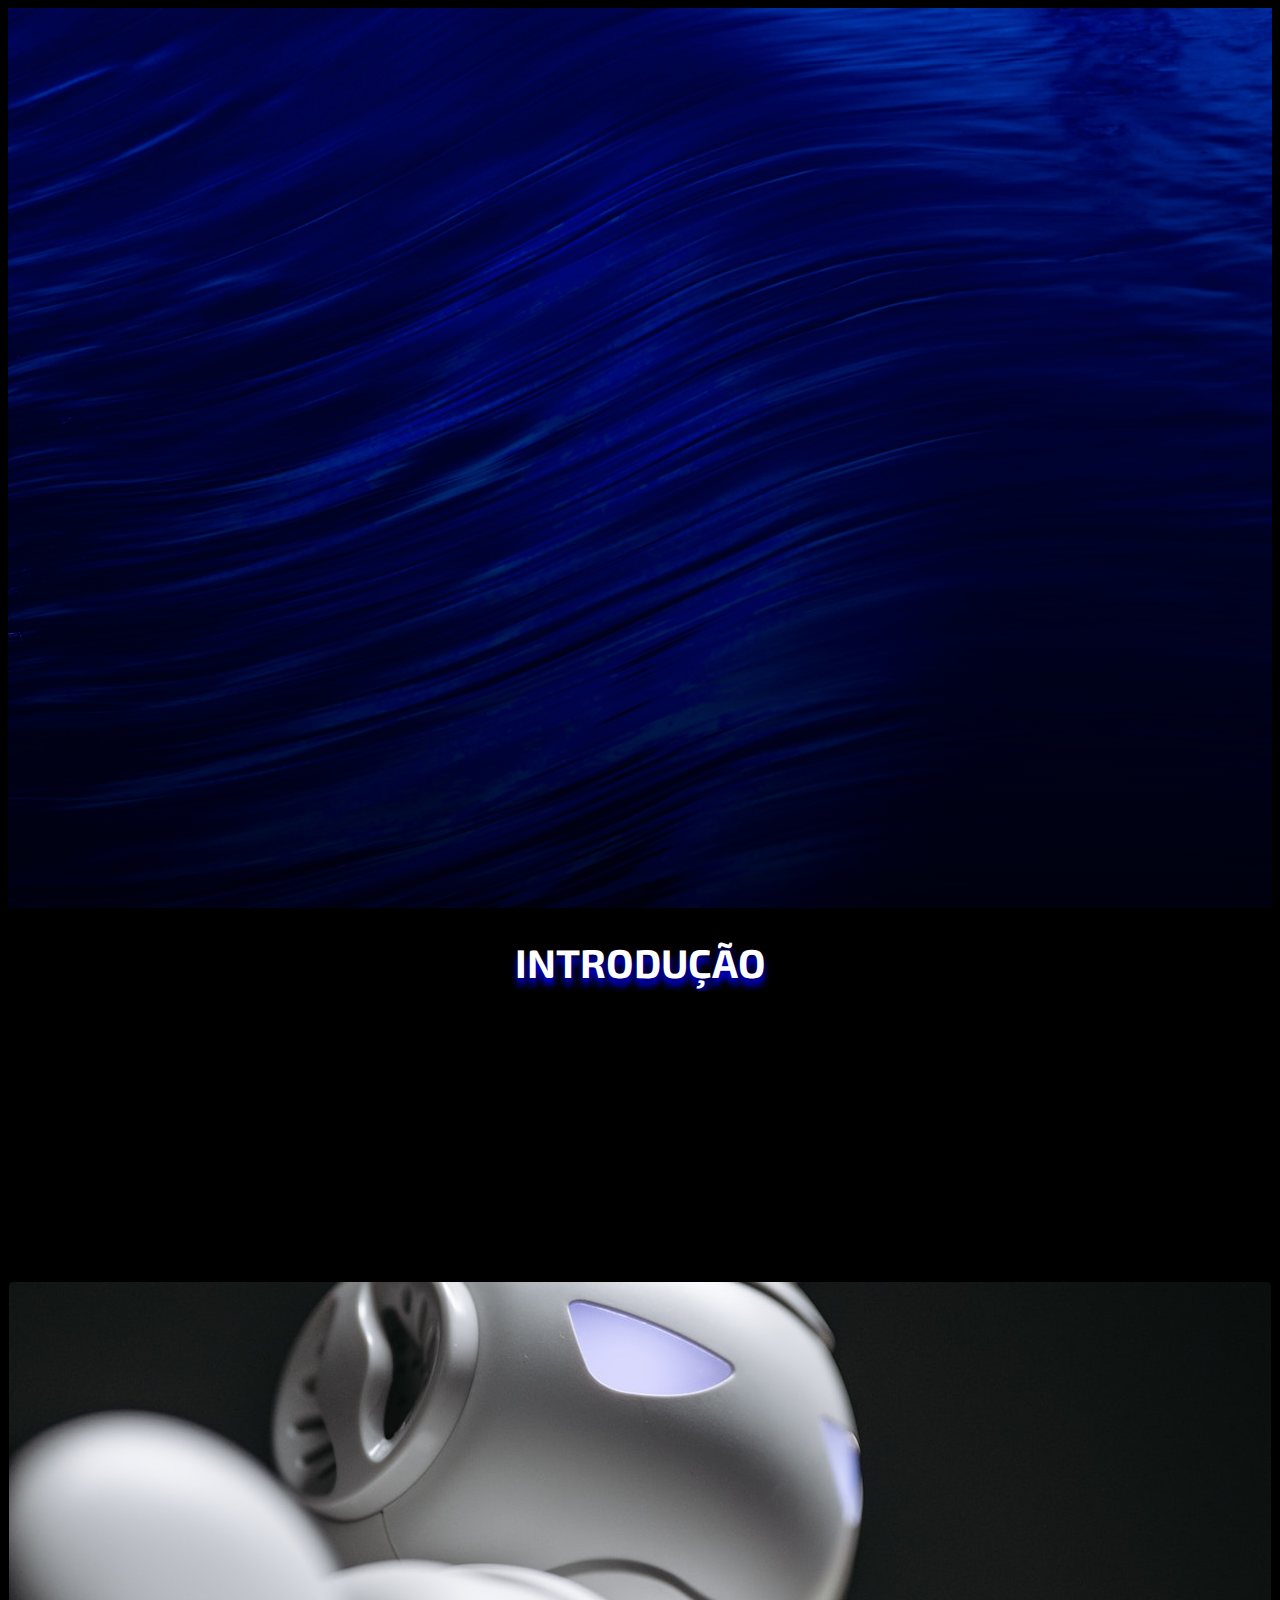
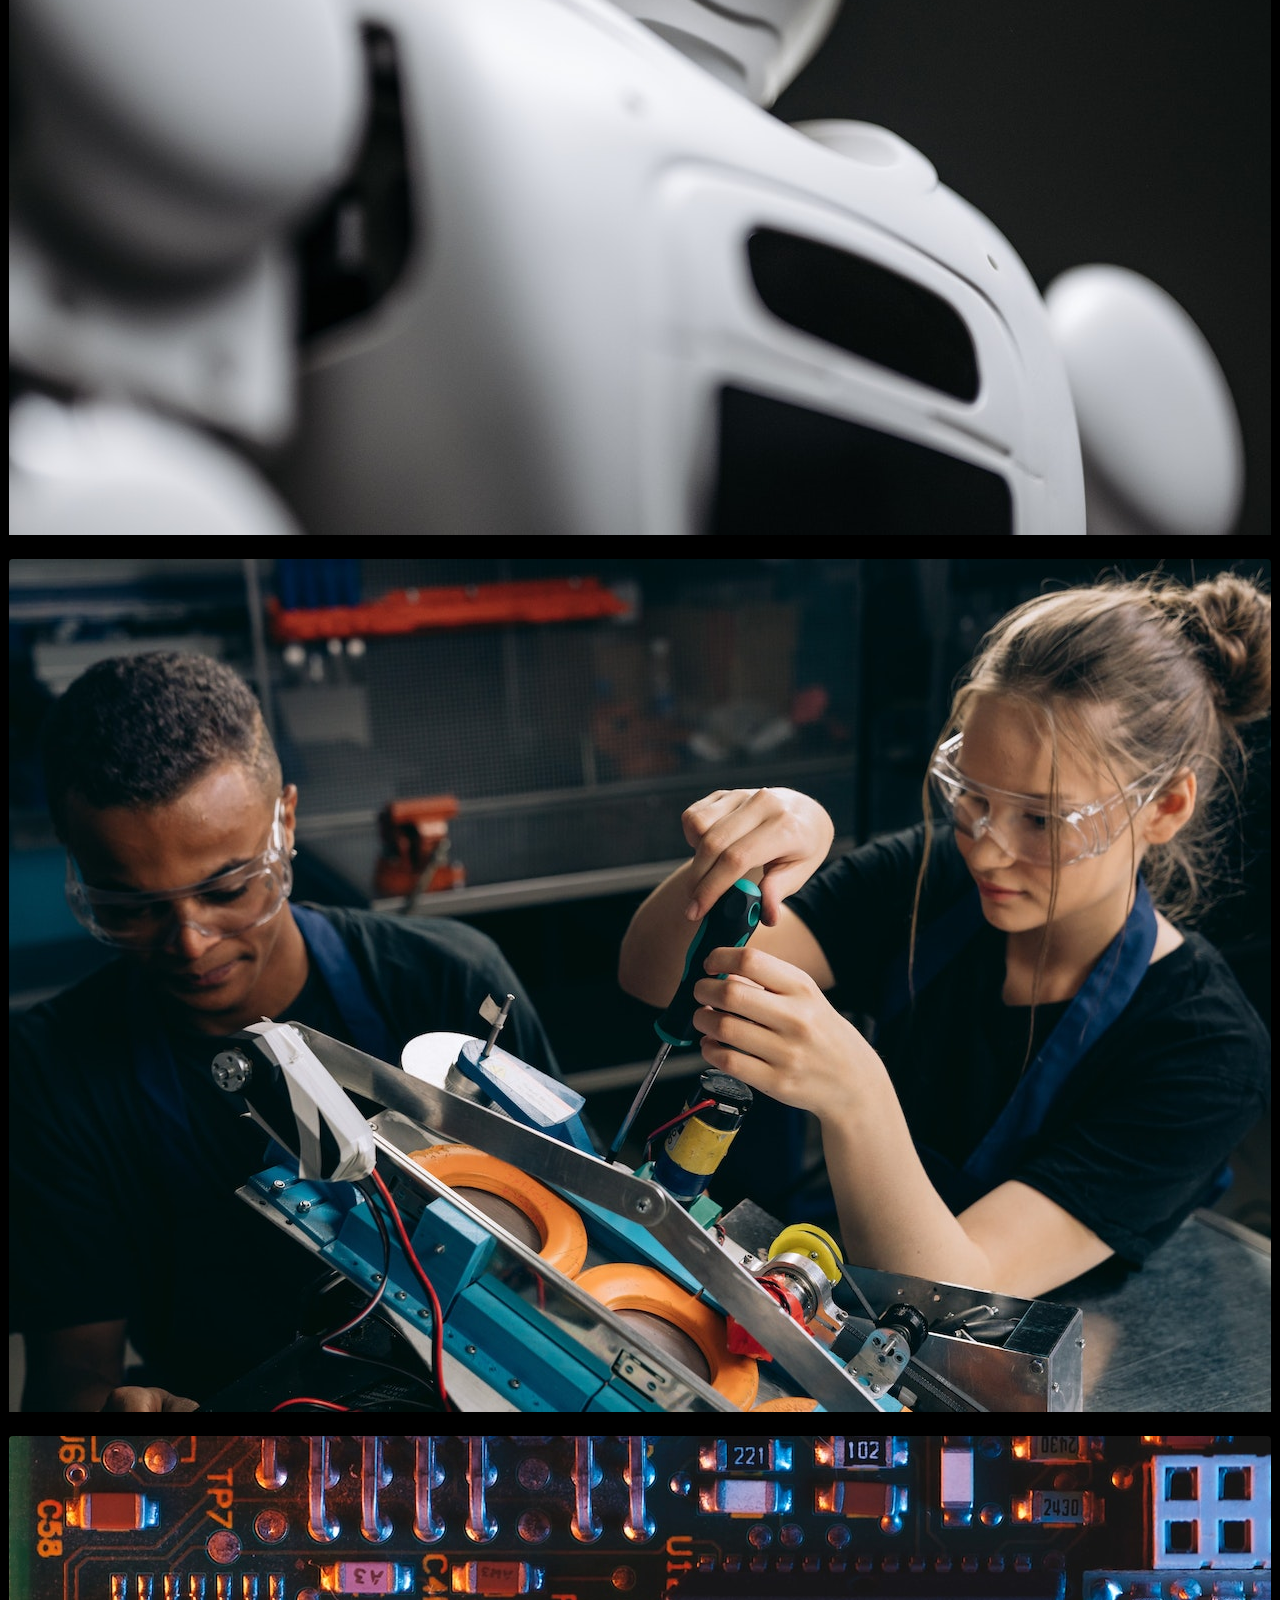
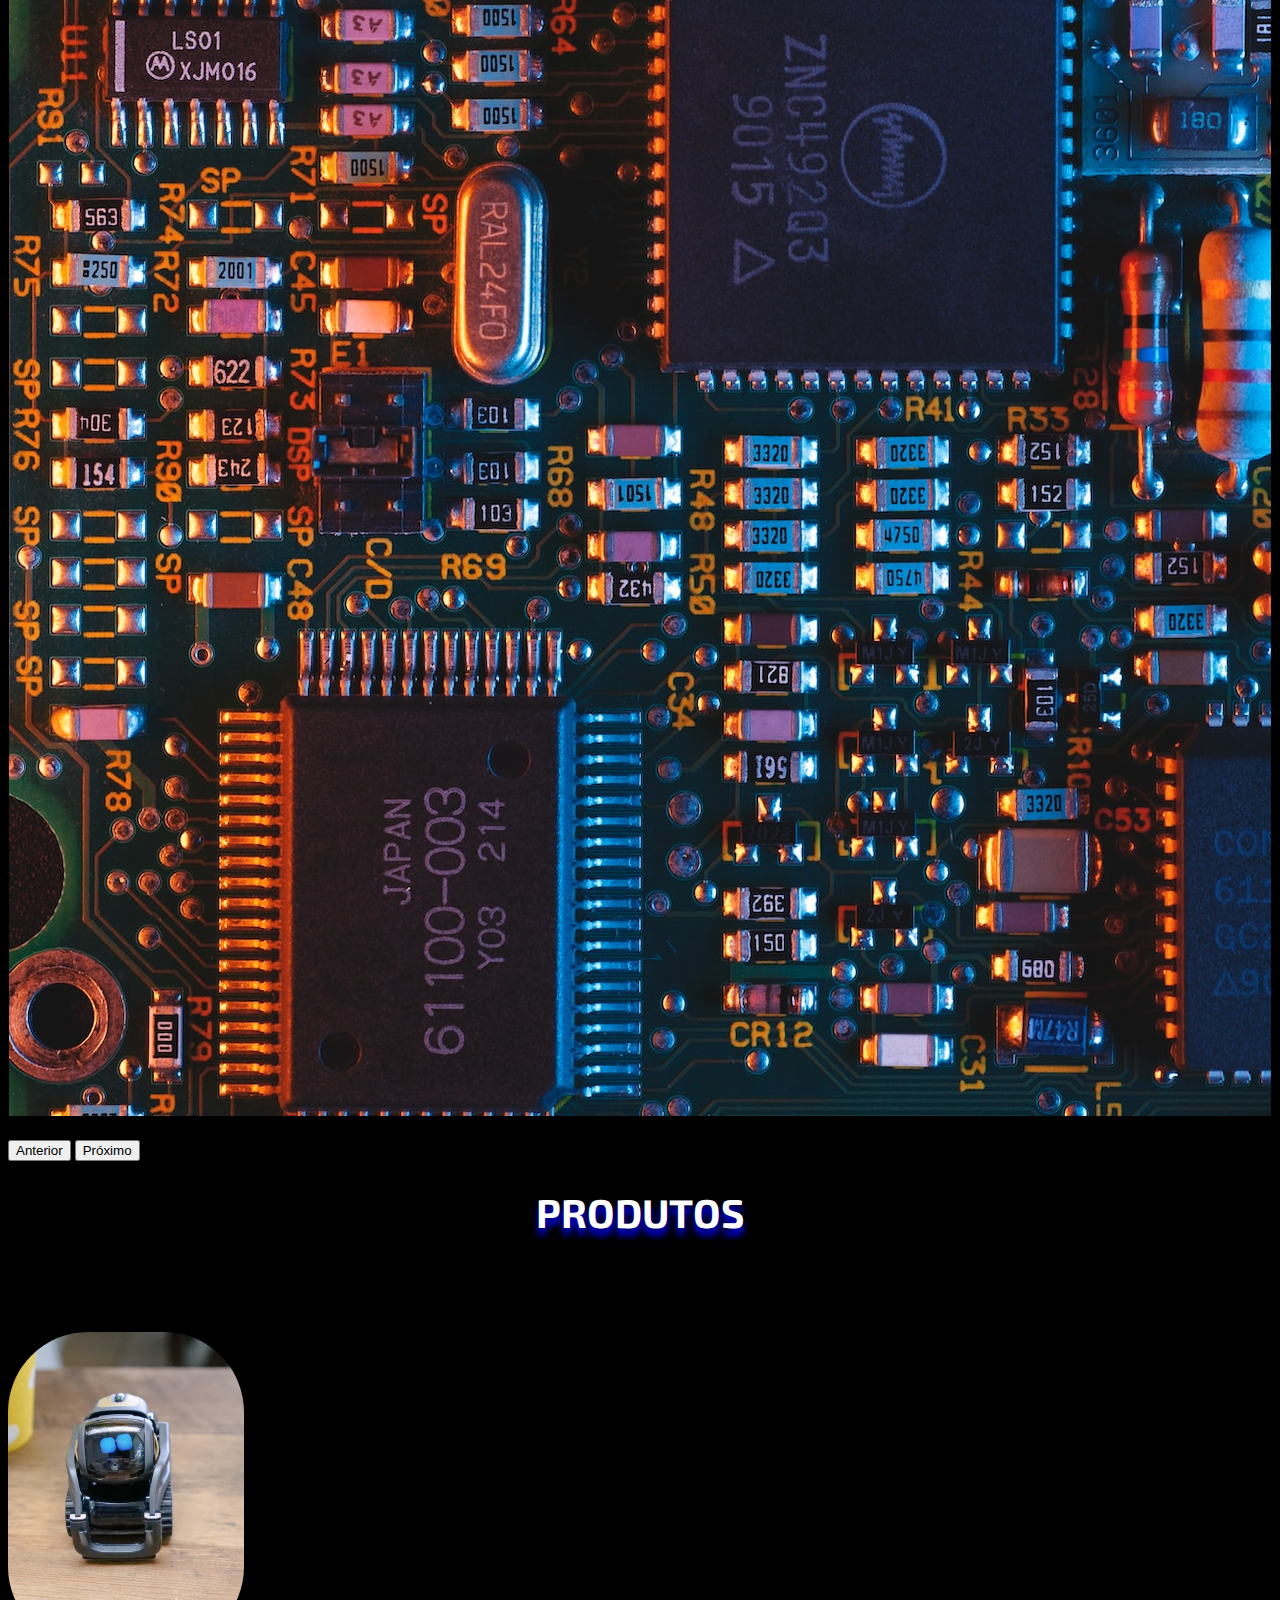
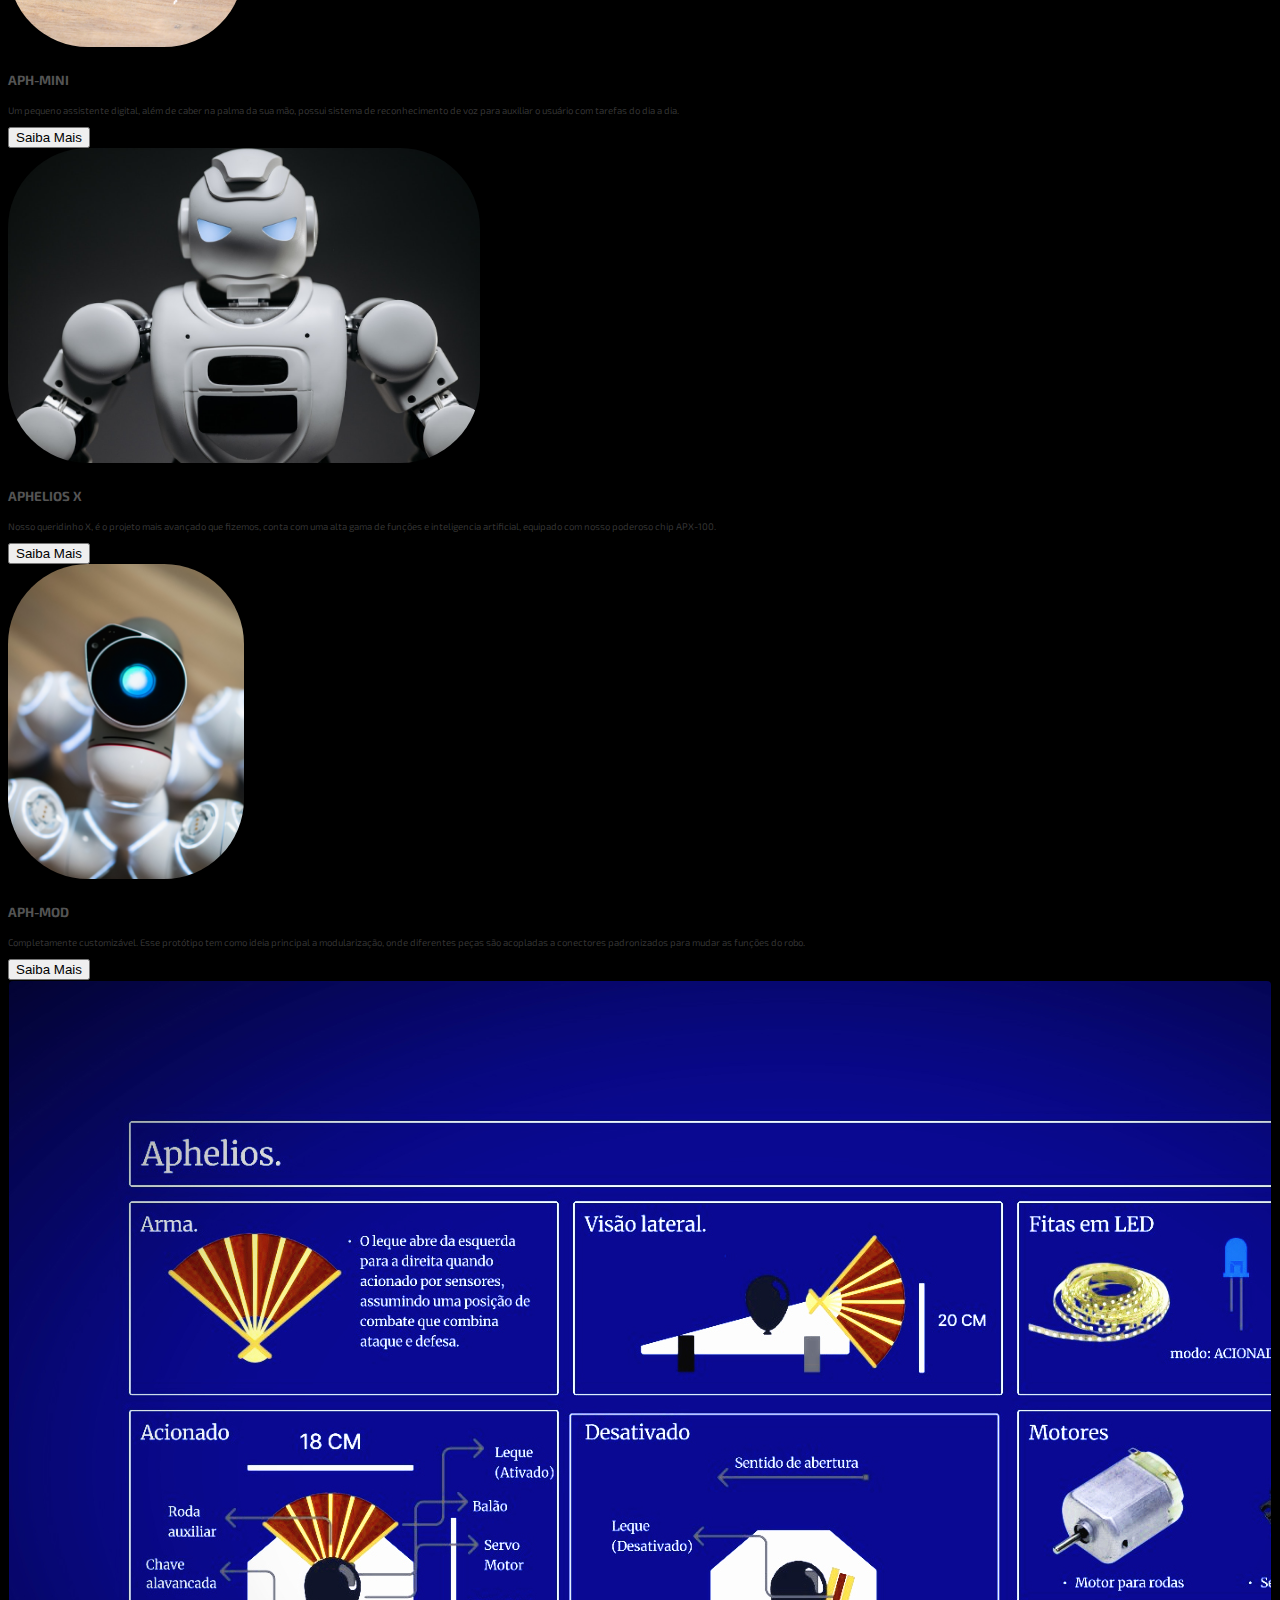
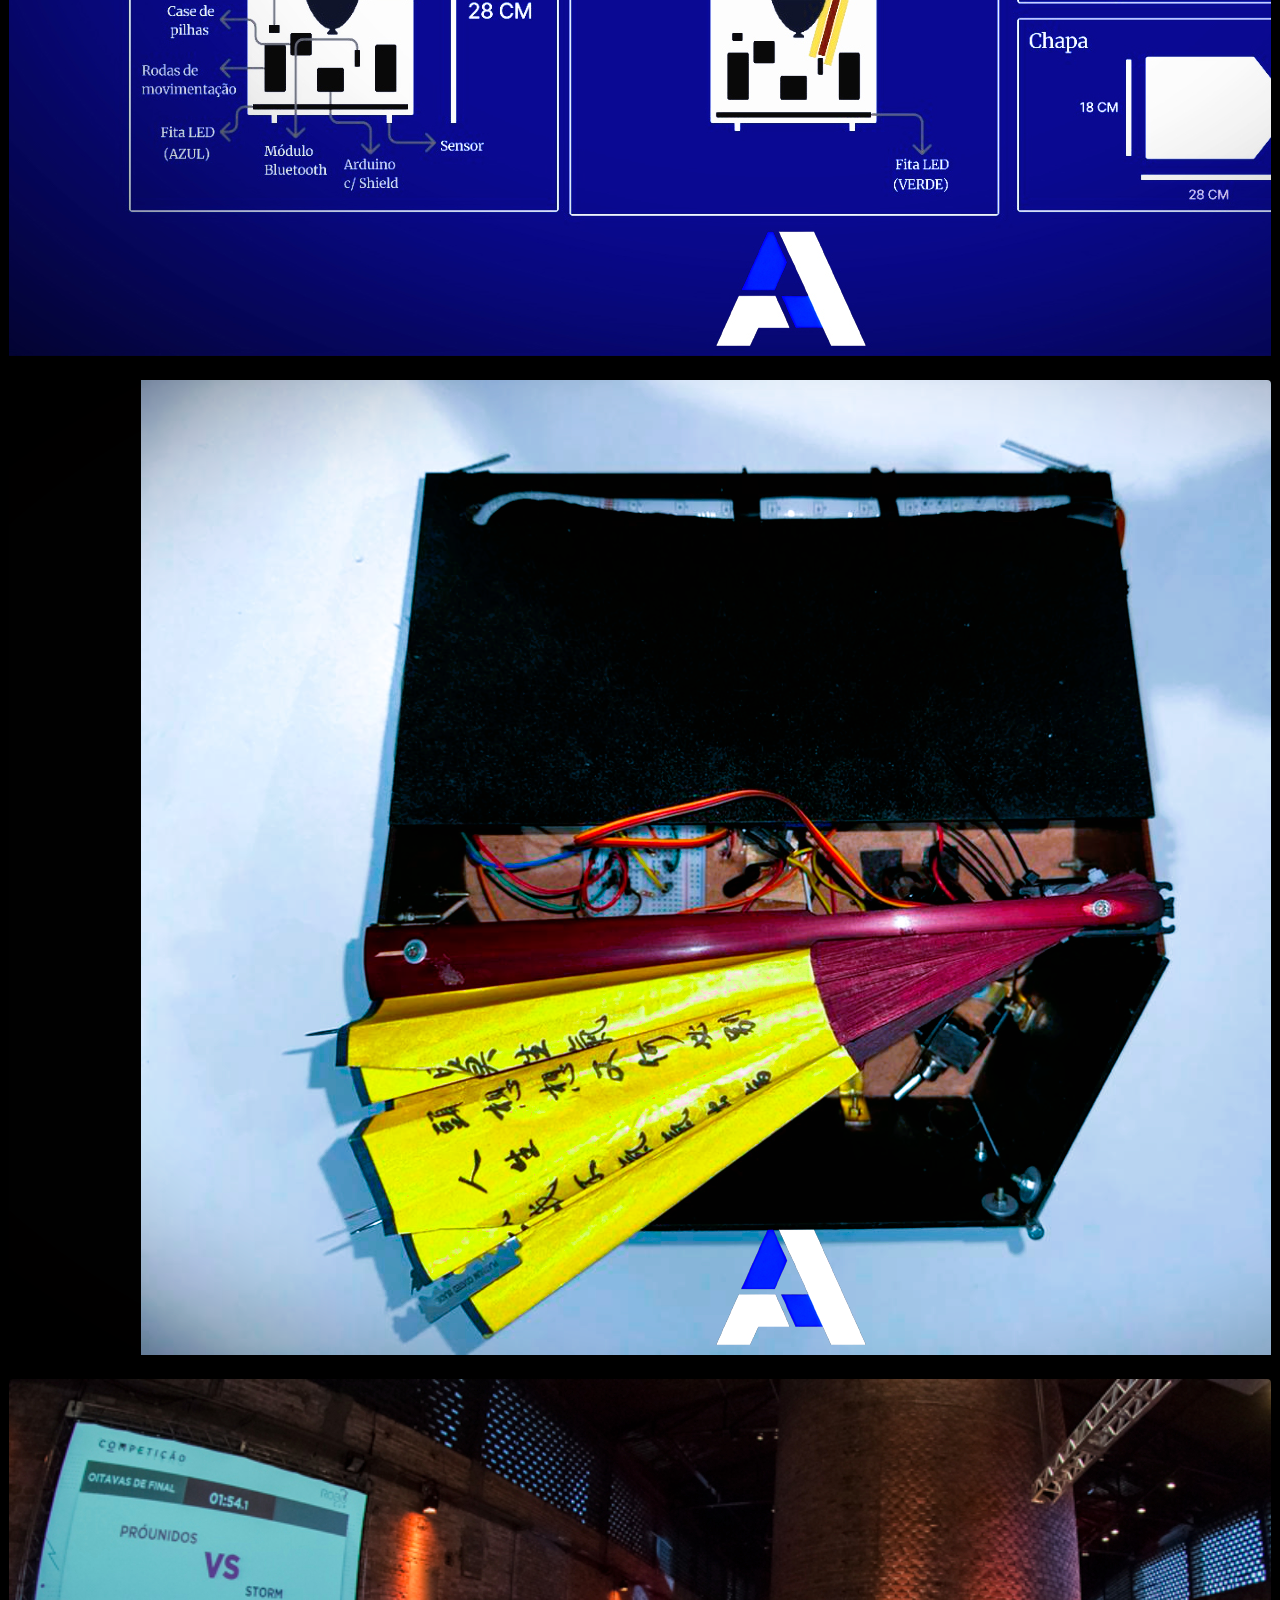
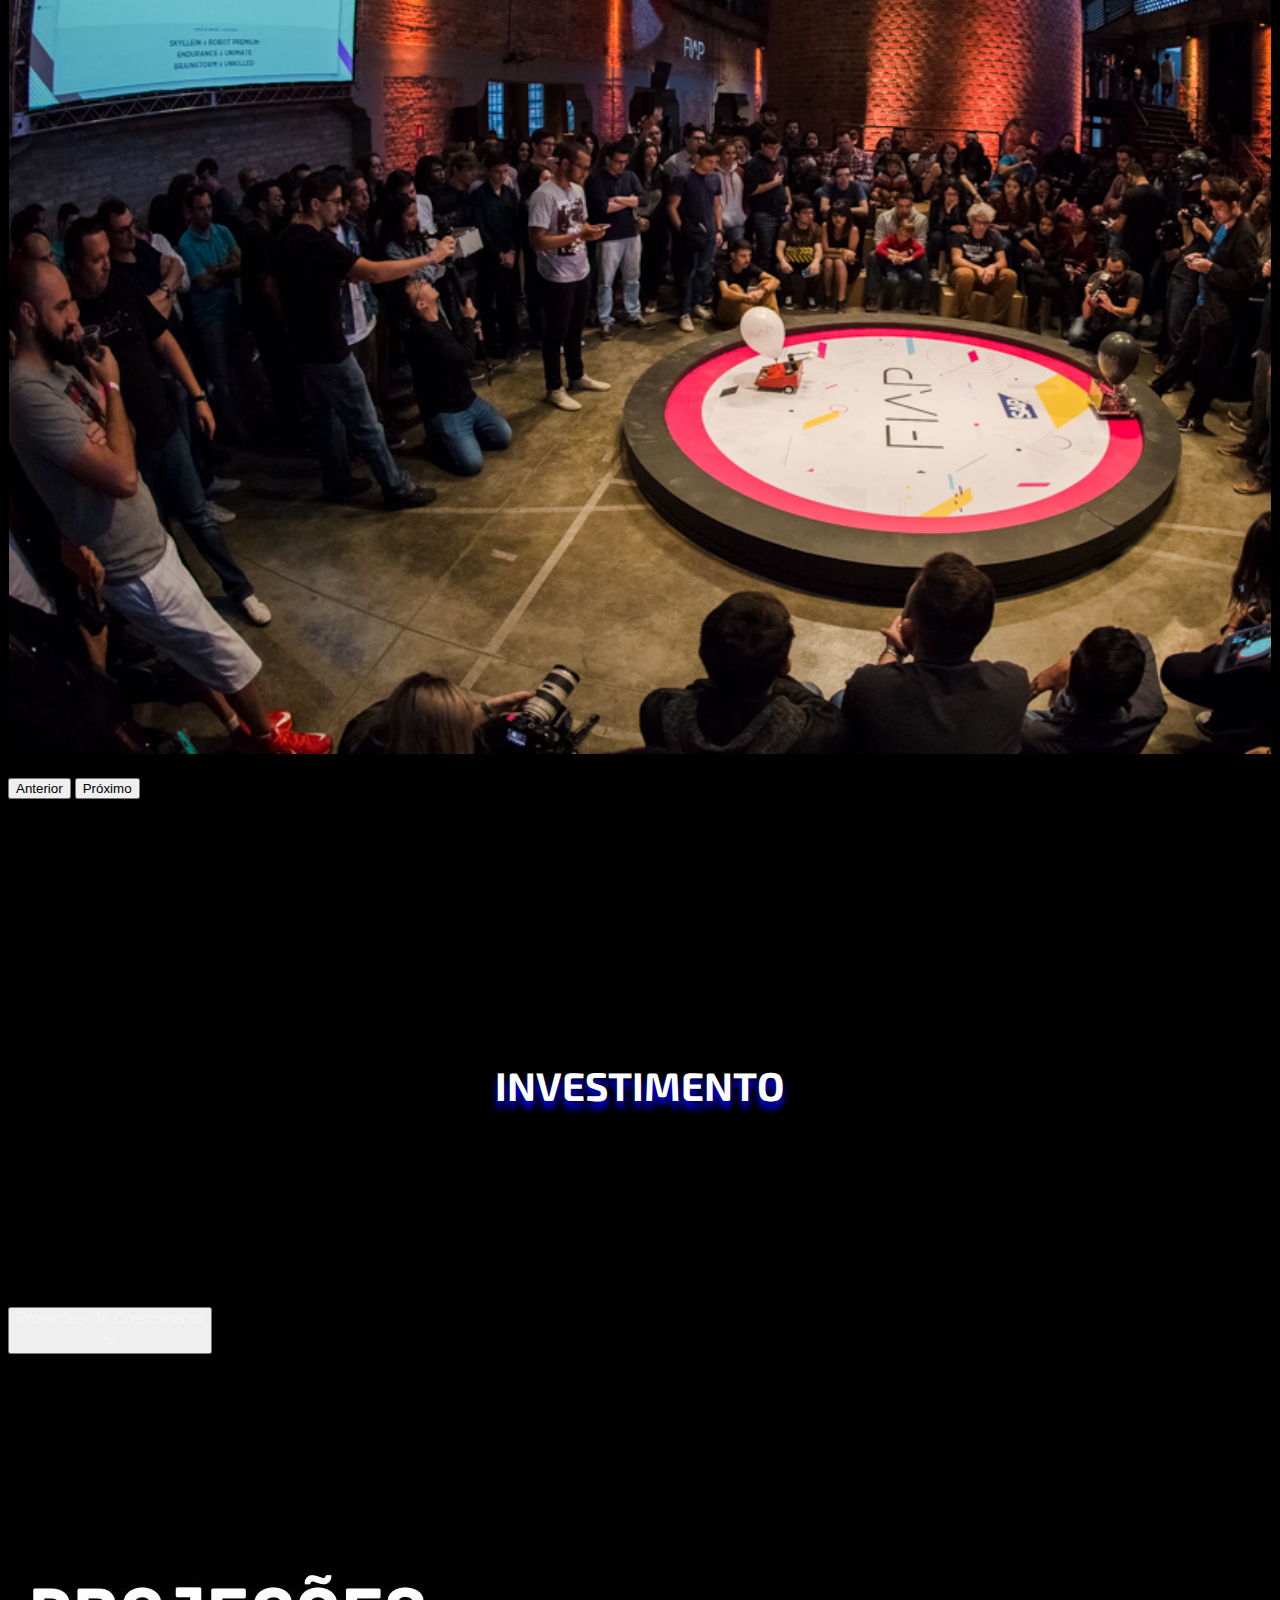
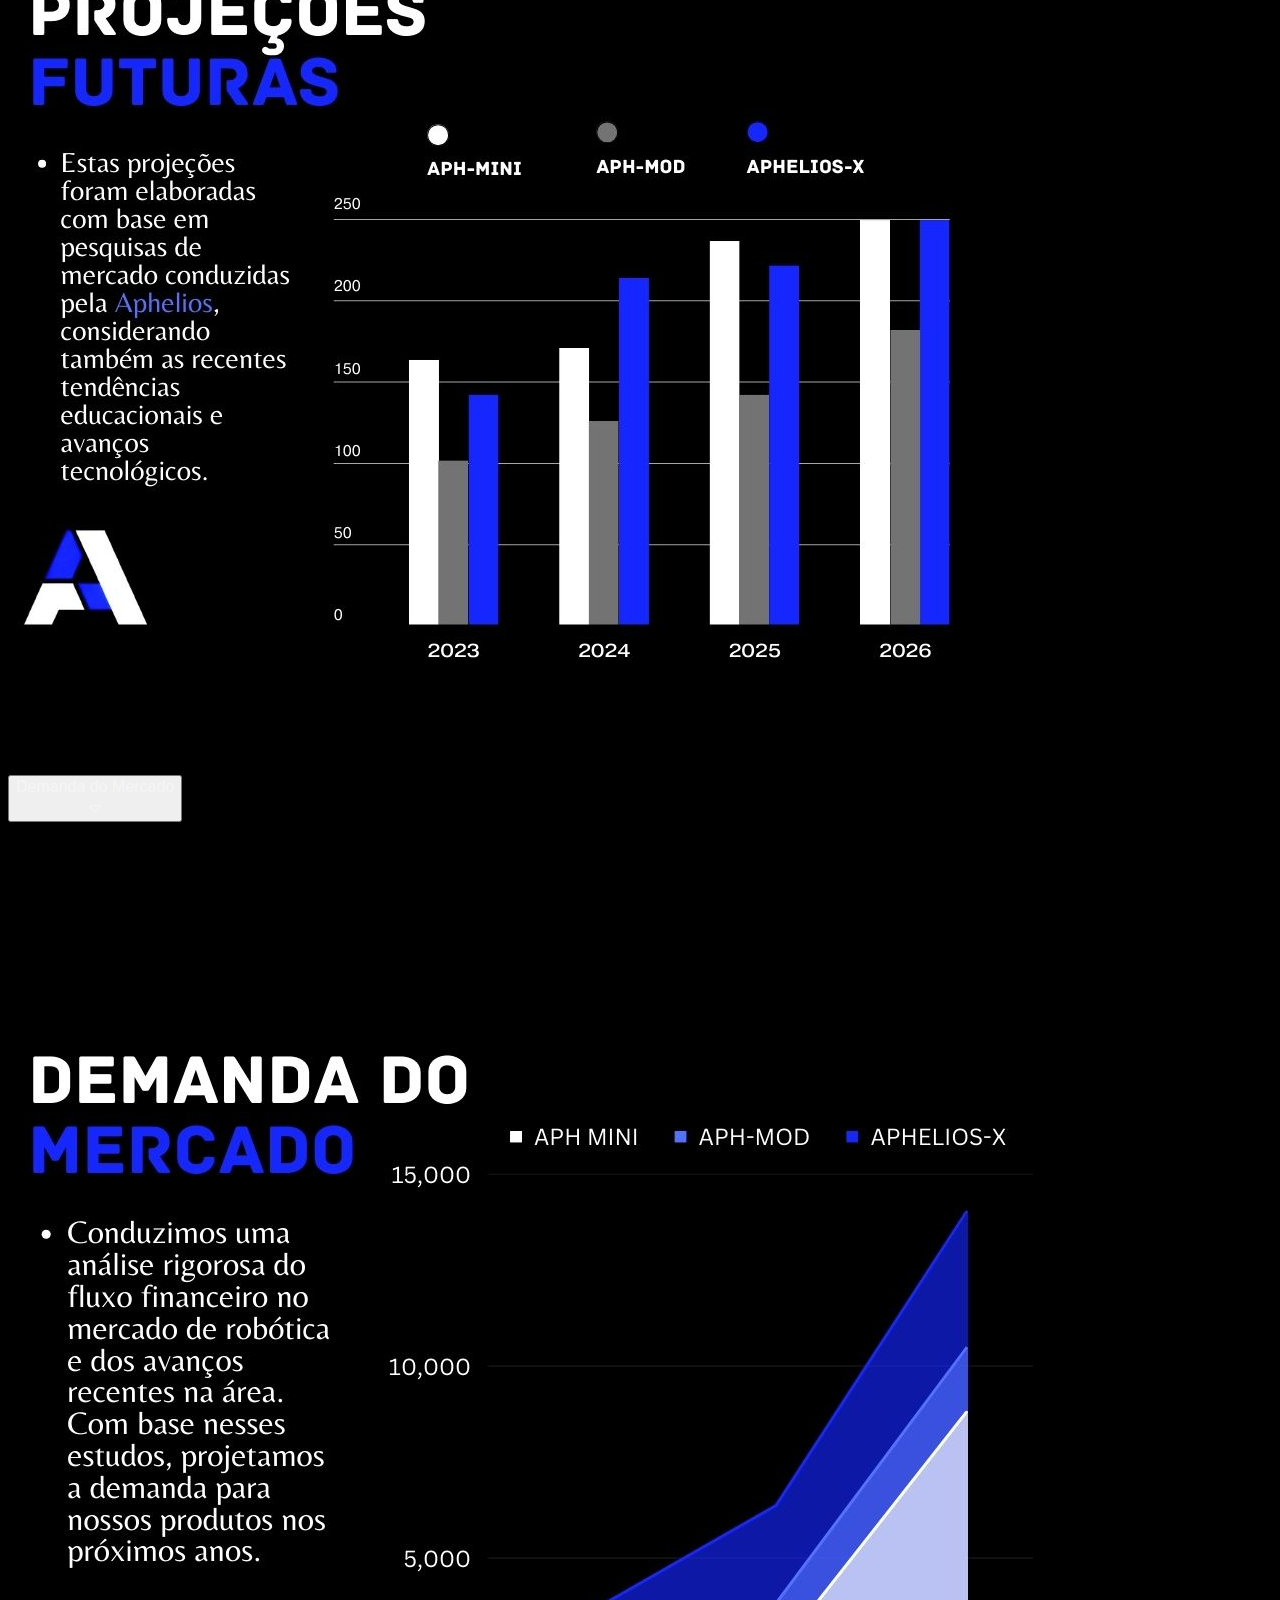
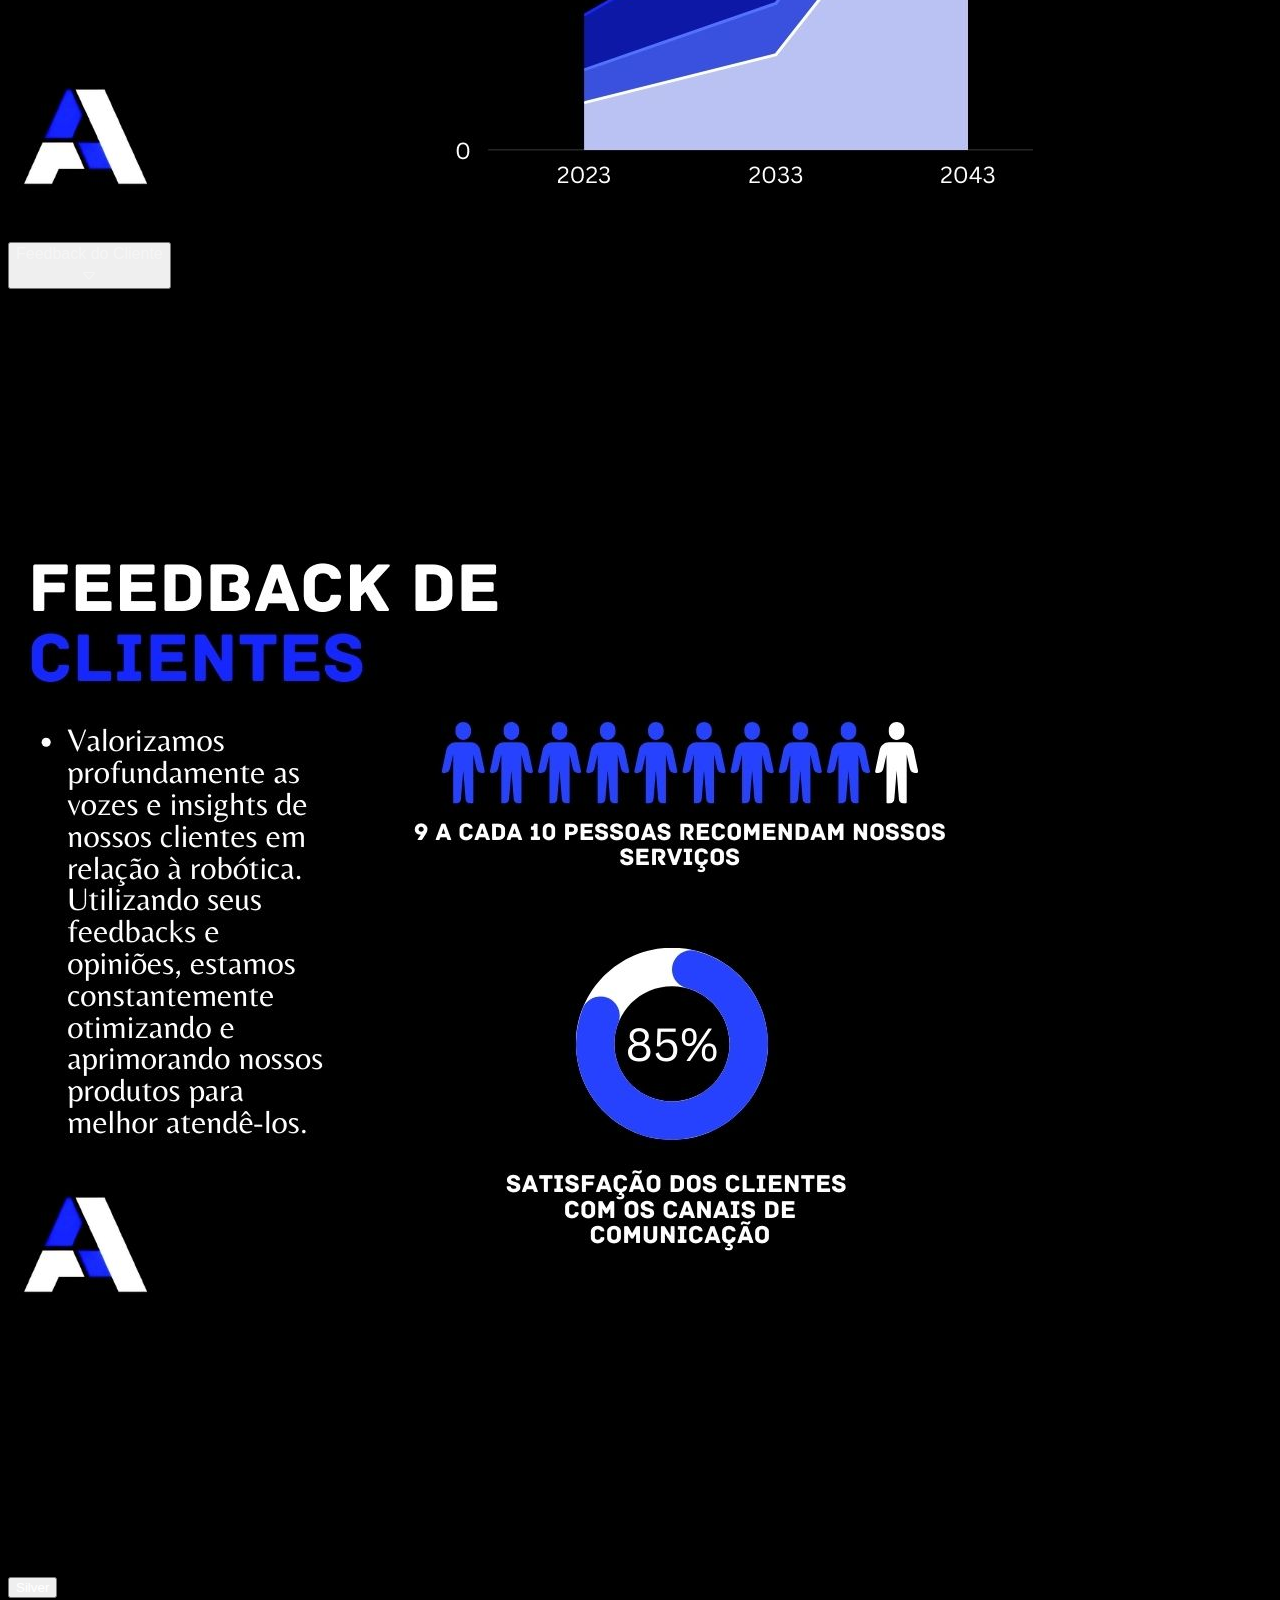
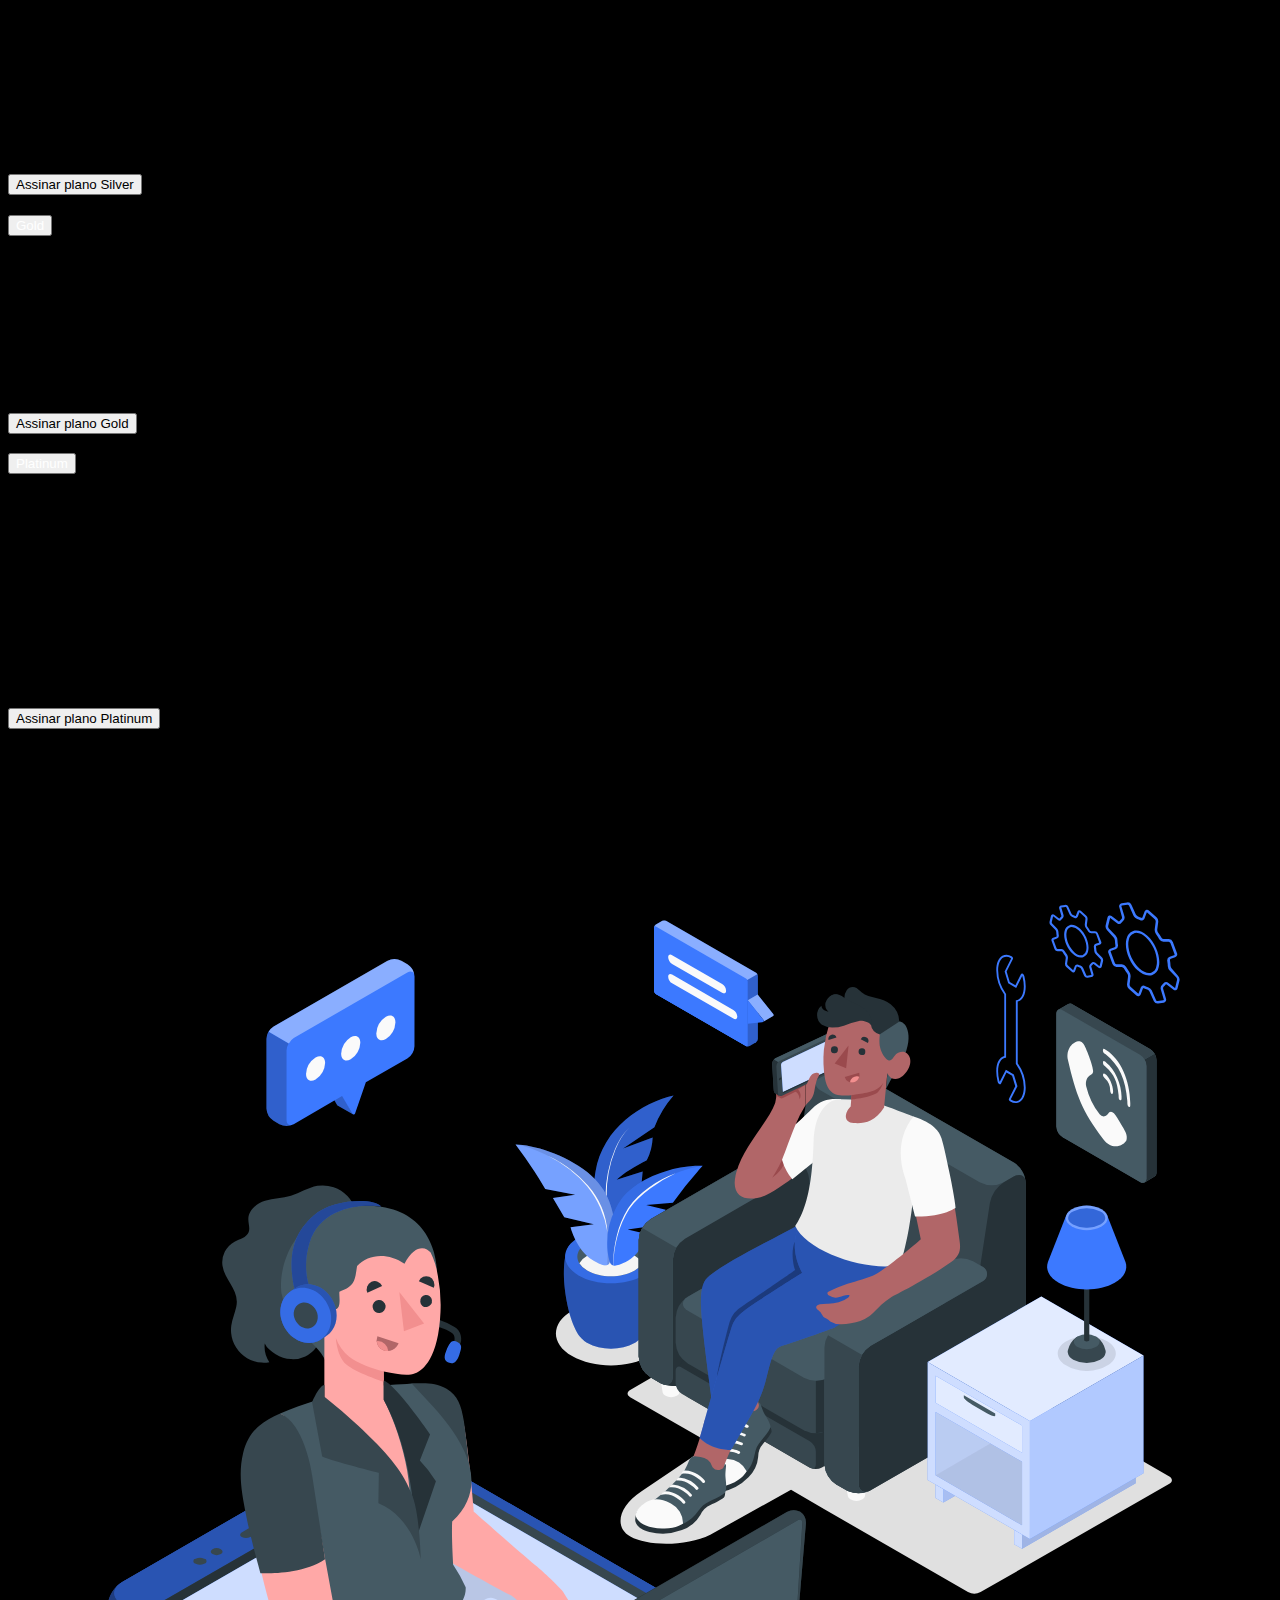
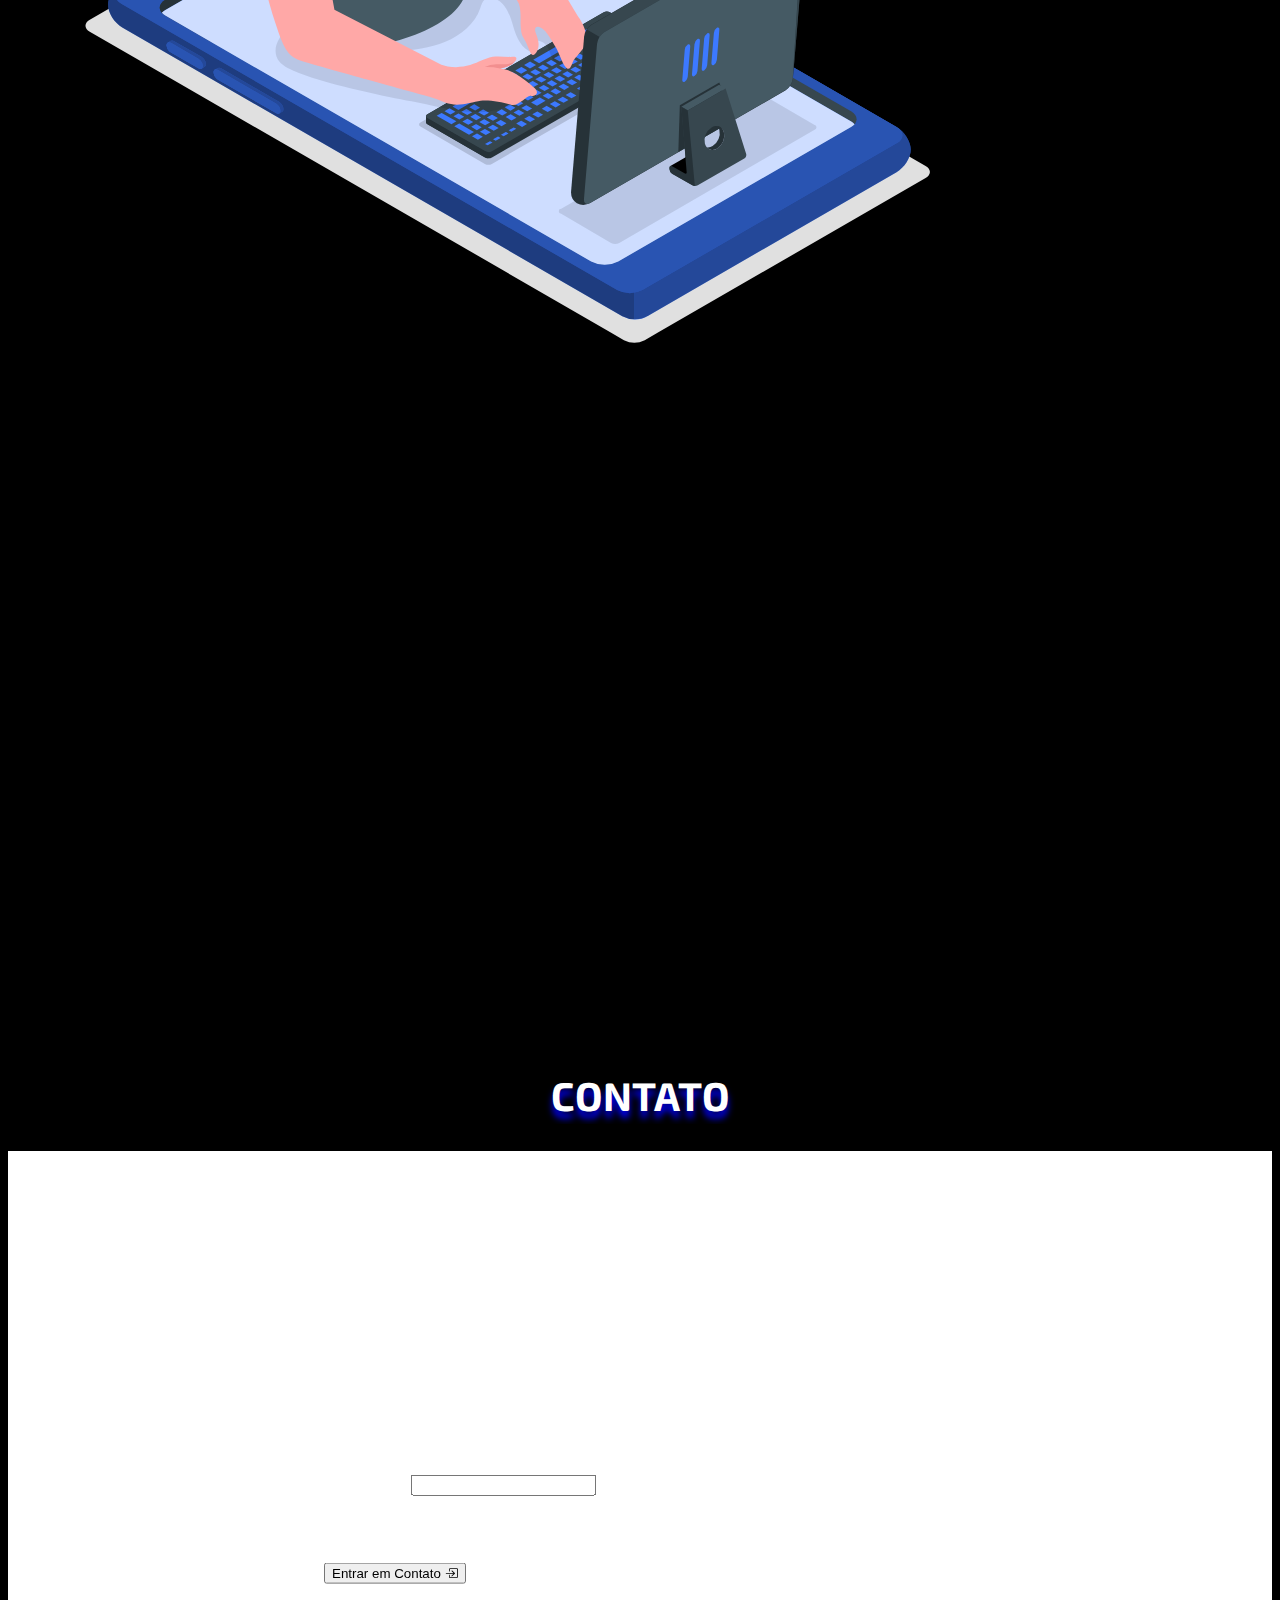
<file: PAGINASISTEMAS.html>
<!doctype html>
<html lang="pt-BR">

<head>
                                                        <!-- PAGINA SECUNDARIA (SPRINT SISTEMAS DE INFORMAÇÃO) -->
<!-- FAVICON -->
    <link rel="icon" href="./images/Misc/favicon-16x16.png" type="image/png">
<!-- TITULO -->
    <title>APHELIOS | SISTEMAS DE INFORMAÇÃO</title>
<!-- CHAMADA ICONES DO BS -->
    <link rel="stylesheet" href="https://cdn.jsdelivr.net/npm/bootstrap-icons@1.10.5/font/bootstrap-icons.css">
<!-- META TAGS -->
    <meta charset="utf-8">
    <meta name="viewport" content="width=device-width, initial-scale=1">
<!-- CHAMADA GOOGLE FONTS -->
    <link rel="preconnect" href="https://fonts.googleapis.com">
    <link rel="preconnect" href="https://fonts.gstatic.com" crossorigin>
    <link href="https://fonts.googleapis.com/css2?family=Exo+2:wght@300&display=swap" rel="stylesheet">
    <link href="https://cdn.jsdelivr.net/npm/bootstrap@5.3.1/dist/css/bootstrap.min.css" rel="stylesheet"
        integrity="sha384-4bw+/aepP/YC94hEpVNVgiZdgIC5+VKNBQNGCHeKRQN+PtmoHDEXuppvnDJzQIu9" crossorigin="anonymous">
<!-- CHAMADA STYLESHEETS -->
    <link rel="stylesheet" href="./stylesheets/styles.css">
    <link rel="stylesheet" href="./stylesheets/stylesSI.css">
    <link rel="stylesheet" href="./stylesheets/mobiletweaks.css">
</head>

<body>
<!-- BARRA DE NAVEGAÇÃO -->
    <nav class="navbar navbar-expand-md bg-body-tertiary navbar-horizontal">
        <button class="navbar-toggler" type="button" data-bs-toggle="collapse" data-bs-target="#navbarNav"
            aria-controls="navbarNav" aria-expanded="false" aria-label="Toggle navigation">
            <span class="navbar-toggler-icon"></span>
        </button>
        <div class="collapse navbar-collapse" id="navbarNav">
            <ul class="navbar-nav mx-auto">
<!-- ICONE SOBRE A EMPRESA -->
                <li class="nav-item mt-2">
                    <a class="nav-link" aria-current="page" href="#sobre">
                        <i class="bi bi-briefcase fs-3 icon-nav"></i>
                        <span class="icon-text">Sobre Nós</span>
                    </a>
                </li>
<!-- ICONE INFORMACOES -->
                <li class="nav-item mt-2">
                    <a href="#produtos" class="nav-link">
                        <i class="bi bi-tags fs-3 icon-nav"></i>
                        <span class="icon-text">Produtos</span>
                    </a>
                </li>
<!-- ICONE DE INICIO (HOME) -->
                <li class="nav-item">
                    <a class="nav-link mt-2" href="#">
                        <i class="bi bi-house fs-3 icon-nav "></i>
                        <span class="icon-text">Inicio</span>
                    </a>
                </li>
<!-- ICONE EQUIPE -->
                <li class="nav-item">
                    <a class="nav-link mt-2" href="#investimentos">
                        <i class="bi bi-clipboard-data fs-3 icon-nav"></i>
                        <span class="icon-text">Investimento</span>
                    </a>
                </li>
<!-- ICONE ROBOCUP | FIAP NEXT -->
                <li class="nav-item">
                    <a class="nav-link mt-2" href="#contato2">
                        <i class="bi bi-envelope fs-3 icon-nav "></i>
                        <span class="icon-text">Contato</span>
                    </a>
                </li>
            </ul>
        </div>
    </nav>
<!-- SEÇÃO DE ABERTURA (IMAGEM DE ONDA | LOGO APHELIOS E TEXTO) -->
    <section id="inicio">
        <div class="container-fluid container-onda " id="icons-container">
            <img src="./images/Misc/onda.jpg" alt="IMAGEM DE ONDA PARA BACKGROUND" class="img-fluid onda" />
            <div class="overlay-content">
<!-- IMAGEM DE FUNDO AZUL -->
                <img class="icon-aphelios img-fluid" src="./images/Misc/apheliosLOGO.png" alt="LOGO APHELIOS INICIO" />
<!-- LOGO APHELIOS E TEXTO -->
                <h1 class="text-center text-white text-aphelios section-title MT-5 fw-bold">
                    A&nbsp;P&nbsp;H&nbsp;E&nbsp;L&nbsp;I&nbsp;O&nbsp;S
                </h1>
<!-- BOTOES SPRINT -->
                <div class="d-flex align-items-center justify-content-center mt-5">
                    <a href="index.html">
                        <button class="btn btn-pagina">SPRINT WEB STANDARDS<br><i
                                class="bi bi-arrow-bar-up"></i></button>
                    </a>
                </div>
                <div class="d-flex align-items-center justify-content-center btn-sprint">
                    <a href="#sobre">
                        <button class="btn btn-pagina text-white fw-bold">SPRINT SISTEMAS DE INFORMAÇÃO<br><i
                                class="bi bi-arrow-bar-down"></i></button>
                    </a>
                </div>
            </div>
        </div>
    </section>
<!-- PRIMEIRA SEÇÃO (SOBRE NÓS) -->
    <section id="sobre">
        <h1 class="section-title text-center mt-4 fw-bold">INTRODUÇÃO</h1>
        <div class="container my-5">
            <div class="row">
<!-- COLUNA DA ESQUERDA | TEXTO, SUBTEXTO E PARAGRAFO -->
                <div class="col-md-6 mt-4">
                    <h2 class="txt-title text-primary fw-bold mt-3">Quem somos nós?</h2>
                    <h5 class="text-secondary">Um pouco sobre a missão do time <span
                            class="text-primary fw-bold">Aphelios</span>.</h5>
                    <p class="text-white">Aphelios é uma startup dedicada à promoção da robótica educacional
                        para crianças e adolescentes, <span class="text-primary">acreditamos e apostamos no poder
                            transformador da tecnologia na educação.</span> <br> Através do nosso projeto <span
                            class="text-primary fw-bold">"FUTURE"</span>, proporcionamos aulas práticas e uma alta gama
                        de projetos educacionais que envolvem montagem de robôs, capacitando jovens com habilidades
                        técnicas valiosas.</p>
                </div>
<!-- COLUNA DA ESQUERDA | CARROSSEL COM 3 IMAGENS -->
                <div class="col-md-6">
                    <div id="carouselExampleIndicators" class="carousel slide" data-bs-ride="carousel">
                        <div class="carousel-inner">
<!-- PRIMEIRO ITEM (ROBO APHELIOS X) -->
                            <div class="carousel-item active">
                                <div class="border-rounded">
                                    <img src="./images/SI/CARROSSEL INTRO/robo1.jpg" class="d-block w-100 car-img"
                                        alt="PROTOTIPO ROBO APHELIOS X">
                                    <div class="text-center bg-black py-2 text-white caption-title"><span
                                            class="text-primary">APHELIOS X</span> |
                                        Equipado com o chip APX-100.</div>
                                </div>
                            </div>
<!-- SEGUNDO ITEM (CRIANCAS MONTANDO ROBO) -->
                            <div class="carousel-item">
                                <div class="border-rounded">
                                    <img src="./images/SI/CARROSSEL INTRO/circuitos1.jpg" class="d-block w-100 car-img"
                                        alt="CRIANÇAS MONTANDO ROBO">
                                    <div class="text-center bg-black py-2 text-white caption-title">Alunos do projeto
                                        <span class="text-primary">FUTURE</span> desenvolvendo projetos em sala.</div>
                                </div>
                            </div>
<!-- TERCEIRO ITEM (CHIP APX-100) -->
                            <div class="carousel-item">
                                <div class="border-rounded">
                                    <img src="./images/SI/CARROSSEL INTRO/circuitos3.jpg" class="d-block w-100 car-img"
                                        alt="IMAGEM DO CHIP APX-100">
                                    <div class="text-center bg-black py-2 text-white caption-title">Nosso mais poderoso
                                        chip, o <span class="text-primary">APX-100</span>.</div>
                                </div>
                            </div>
                        </div>
                        <button class="carousel-control-prev" type="button" data-bs-target="#carouselExampleIndicators"
                            data-bs-slide="prev">
                            <span class="carousel-control-prev-icon" aria-hidden="true"></span>
                            <span class="visually-hidden">Anterior</span>
                        </button>
                        <button class="carousel-control-next" type="button" data-bs-target="#carouselExampleIndicators"
                            data-bs-slide="next">
                            <span class="carousel-control-next-icon" aria-hidden="true"></span>
                            <span class="visually-hidden">Próximo</span>
                        </button>
                    </div>
                </div>
    </section>
<!-- SEGUNDA SEÇÃO (PRODUTOS) -->
    <section id="produtos" class="py-5">
        <h1 class="text-white section-title fw-bold">PRODUTOS</h1>
        <h3 class="text-center text-secondary container fs-4 mt-4">Nossos cientistas e desenvolvedores trabalham duro
            para oferecer soluções <n class="text-primary">modernas</n> e <span class="text-primary">criativas</span>
            para a robótica, aqui estão alguns dos projetos que desenvolvemos ao longo dos anos:</h3>
        <div class="container mt-5">
            <div class="row justify-content-center">
<!-- PRIMEIRO CARD -->
                <div class="col-md-4 mb-4">
                    <div class="card">
                        <img src="./images/SI/PRODUTOS/produto1.jpg" class="card-img-top"
                            alt="FOTO DO APH MINI | CARD ESQUERDA">
                        <div class="card-body text-center">
                            <h5 class="card-title text-center fw-bold mt-3">APH-MINI</h5>
                            <p class="card-text text-center p-2">Um pequeno assistente digital, além de caber na palma
                                da sua mão, possui sistema de <span>reconhecimento de voz</span> para auxiliar o usuário
                                com tarefas
                                do dia a dia.</p>
                            <button class="btn btn-outline-primary rounded-4">Saiba Mais</button>
                        </div>
                    </div>
                </div>
<!-- TERCEIRO CARD (NO CENTRO DA PAGINA) -->
                <div class="col-md-4 mb-4">
                    <div class="card">
                        <img src="./images/SI/PRODUTOS/produto3.jpg" class="card-img-top"
                            alt="FOTO DO APHELIOS X | CARD DO MEIO">
                        <div class="card-body text-center">
                            <h5 class="card-title text-center fw-bold mt-3">APHELIOS X</h5>
                            <p class="card-text text-center p-2">Nosso queridinho X, é o projeto mais avançado que
                                fizemos, conta com uma alta gama de funções e <span>inteligencia artificial</span>,
                                equipado com
                                nosso poderoso chip <span>APX-100</span>.</p>
                            <button class="btn btn-outline-primary rounded-4">Saiba Mais</button>
                        </div>
                    </div>
                </div>
<!-- SEGUNDO CARD (A DIREITA) -->
                <div class="col-md-4 mb-4">
                    <div class="card">
                        <img src="./images/SI/PRODUTOS/produto2.jpg" class="card-img-top"
                            alt="FOTO DO APH-MOD | CARD DIREITA">
                        <div class="card-body text-center">
                            <h5 class="card-title text-center fw-bold mt-3">APH-MOD</h5>
                            <p class="card-text text-center p-2">Completamente customizável. Esse protótipo tem como
                                ideia principal a <span>modularização</span>, onde diferentes peças são acopladas a
                                conectores
                                padronizados para mudar as funções do robo.</p>
                            <button class="btn btn-outline-primary rounded-4">Saiba Mais</button>
                        </div>
                    </div>
                </div>
            </div>
        </div>
    </section>
<!-- TERCEIRA SEÇÃO (ROBO DA COMPETIÇÃO FIAP) -->
    <section id="sobre">
        <div class="container my-5">
            <div class="row">
<!-- COLUNA DA ESQUERDA | CARROSSEL COM 3 IMAGENS -->
                <div class="col-md-6">
                    <div id="carouselSecondSection" class="carousel slide" data-bs-ride="carousel">
                        <div class="carousel-inner">
<!-- PRIMEIRO ITEM (BLUEPRINT DO ROBO FIAP) -->
                            <div class="carousel-item active">
                                <div class="border-rounded">
                                    <img src="./images/WEB/CARROUSSEL-WEB/foto0.jpg" class="d-block w-100 car-img"
                                        alt="BLUEPRINT DO ROBO FEITO PARA A ROBOCUP">
                                    <div class="text-center bg-black py-2 text-white caption-title">Esquema do robo
                                        Aphelios feito por estagiários alunos da FIAP.</div>
                                </div>
                            </div>
<!-- SEGUNDO ITEM (FOTO DO ROBO PRONTO) -->
                            <div class="carousel-item">
                                <div class="border-rounded">
                                    <img src="./images/WEB/CARROUSSEL-WEB/foto1.png" class="d-block w-100 car-img"
                                        alt="CRIANÇAS MONTANDO ROBO">
                                    <div class="text-center bg-black py-2 text-white caption-title">Construção inicial
                                        do robo para a competição.</div>
                                </div>
                            </div>
<!-- TERCEIRO ITEM (FOTO DA ROBOCUP) -->
                            <div class="carousel-item">
                                <div class="border-rounded">
                                    <img src="./images/SI/Misc/RobocupFOTOsi.jpg" class="d-block w-100 car-img"
                                        alt="IMAGEM DO CHIP APX-100">
                                    <div class="text-center bg-black py-2 text-white caption-title">Batalhas na FIAP
                                        Robocup 2022.</div>
                                </div>
                            </div>
                        </div>
                        <button class="carousel-control-prev" type="button" data-bs-target="#carouselSecondSection"
                            data-bs-slide="prev">
                            <span class="carousel-control-prev-icon" aria-hidden="true"></span>
                            <span class="visually-hidden">Anterior</span>
                        </button>
                        <button class="carousel-control-next" type="button" data-bs-target="#carouselSecondSection"
                            data-bs-slide="next">
                            <span class="carousel-control-next-icon" aria-hidden="true"></span>
                            <span class="visually-hidden">Próximo</span>
                        </button>
                    </div>
                </div>
                <div class="col-md-6 mt-5">
                    <h2 class="txt-title mt-3 text-primary fw-bold">FIAP e Robocup</h2>
                    <h5 class="text-secondary">Como nossos estagiários carregam o nome <span
                            class="text-primary fw-bold">Aphelios</span>.</h5>
                    <p class="text-white">Alguns de nossos estagiários apresentaram um projeto para a competição <span
                            class="text-primary">ROBOCUP</span>, da instituição de ensino <span
                            class="text-danger">FIAP</span>, colocando em prática as lições dadas pelo nosso time,
                        criaram o robo para competição com o mesmo nome que a nossa startup.</p>
                </div>
            </div>
        </div>
    </section>
<!-- QUARTA SEÇÃO (INVESTIMENTO) -->
    <section id="investimentos">
        <h1 class="text-center text-white section-title fw-bold">INVESTIMENTO</h1>
        <div class="container container-demanda">
<!-- TEXTO PROJECOES DE DEMANDA -->
            <h1 class="text-primary fw-bold text-center mt-5 fs-1">Projeções de Demanda</h1>
            <h2 class="text-white text-center fs-4">O Futuro da Robótica Educacional</h2>
            <p class="text-secondary text-center fs-4">Antecipar <span class="text-primary">tendências</span> e moldar o
                <span class="text-primary">futuro</span> é nosso compromisso. Abaixo, apresentamos projeções baseadas em
                <span class="text-primary">análises rigorosas</span>, refletindo o imenso potencial da robótica na
                educação.</p>
        </div>
<!-- ACORDEON DAS PROJECOES -->
        <div class="accordion container" id="accordionExample">
<!-- ITEM 1 (PROJECOES DE CRESCIMENTO) -->
            <div class="accordion-item">
                <h2 class="accordion-header">
                    <button class="accordion-button collapsed btn-ac-center text-center  btn-proje" type="button"
                        data-bs-toggle="collapse" data-bs-target="#collapseOne" aria-expanded="true"
                        aria-controls="collapseOne">
<!-- HEADER DO ITEM 1 -->
                        Projeções de Crescimento <span class="text-primary"><i class="bi bi-caret-down"></i></span>
                    </button>
                </h2>
                <div id="collapseOne" class="accordion-collapse collapse show" data-bs-parent="#accordionExample">
                    <div class="accordion-body">
                        <div class="row">
                            <div class="col-md-6">
<!-- CONTEUDO DO ITEM 1 -->
                                <h2 class="fs-3 text-white">Diante de um cenário em constante evolução, nos preparamos
                                    <span class="text-primary fs-1">antecipando tendências</span>.</h2>
                                <p class="text-secondary">Apresentamos aqui nossas <span class="text-primary">projeções
                                        futuras</span>, fundamentadas em rigorosas <span class="text-primary">pesquisas
                                        de mercado</span>, <span class="text-primary">tendências emergentes</span> e
                                    <span class="text-primary">parcerias estratégicas</span>.</p>
                                <ul class="mt-4 text-secondary ul-custom">
                                    <li class="lista-final li-custom ms-1 text-white">Baseadas em <span>estudos de
                                            mercado</span>.</li>
                                    <li class="lista-final li-custom ms-1 text-white">Visando <span>tendências
                                            educacionais</span>.</li>
                                    <li class="lista-final li-custom ms-1 text-white"><span>Análises</span> íntegras do
                                        desenvolvimento robótico global.</li>
                                    <li class="lista-final li-custom ms-1 text-white">Feedback de<span> clientes e
                                            investidores</span>.</li>
                                </ul>
                            </div>
<!-- GRAFICO E TEXTO PARA O ITEM 1 -->
                            <div class="col-md-6">
                                <div id="imageSecondSection" class="image-section">
                                    <div class="border-rounded">
                                        <img src="./images/SI/PROJECOES/Grafico1.jpg" class="d-block w-100 car-img"
                                            alt="BLUEPRINT DO ROBO FEITO PARA A ROBOCUP">
                                        <div class="text-center bg-black py-2 text-white caption-title">Acima, o gráfico
                                            de projeções futuras da <span class="text-primary fw-bold">Aphelios</span>.
                                        </div>
                                    </div>
                                </div>
                            </div>
                        </div>
                    </div>
                </div>
            </div>
<!-- ITEM 2 (DEMANDA DO MERCADO) -->
            <div class="accordion-item">
                <h2 class="accordion-header">
                    <button class="accordion-button collapsed btn-ac-center text-center  btn-proje" type="button"
                        data-bs-toggle="collapse" data-bs-target="#collapseTwo" aria-expanded="false"
                        aria-controls="collapseTwo">
<!-- HEADER DO ITEM 2 -->
                        Demanda do Mercado <span class="text-primary"><i class="bi bi-caret-down"></i></span>
                    </button>
                </h2>
                <div id="collapseTwo" class="accordion-collapse collapse" data-bs-parent="#accordionExample">
                    <div class="accordion-body">
                        <div class="row">
                            <div class="col-md-6">
<!-- CONTEUDO DO ITEM 2 -->
                                <h2 class="fs-3 text-white">Observamos cuidadosamente o fluxo do mercado da robótica,
                                    observando a <span class="text-primary fs-1">aumenta da demanda</span>.</h2>
                                <p class="text-secondary">Com os avanços nas áreas da <span
                                        class="text-primary">tecnologia</span> e da <span
                                        class="text-primary">robótica</span>, pudemos concluir que a demanda por nossos
                                    produtos e serviços terão <span class="text-primary">aumentos significativos</span>
                                    nos próximos anos.</p>
                                <ul class="mt-4 text-secondary ul-custom">
                                    <li class="lista-final li-custom ms-1 text-white">Inovações
                                        <span>tecnológicas</span>.</li>
                                    <li class="lista-final li-custom ms-1 text-white">Análises de <span>dados e
                                            vendas</span>.</li>
                                    <li class="lista-final li-custom ms-1 text-white"><span>Estudos</span> dos
                                        concorrentes.</li>
                                    <li class="lista-final li-custom ms-1 text-white">Participações em<span> feiras e
                                            conferências</span>.</li>
                                </ul>
                            </div>
<!-- GRAFICO E TEXTO DO ITEM 2 -->
                            <div class="col-md-6">
                                <div id="imageSecondSection" class="image-section">
                                    <div class="border-rounded">
                                        <img src="./images/SI/PROJECOES/Grafico2.jpg" class="d-block w-100 car-img"
                                            alt="BLUEPRINT DO ROBO FEITO PARA A ROBOCUP">
                                        <div class="text-center bg-black py-2 text-white caption-title">Representa o
                                            aumento potencial da <span class="text-primary">demanda</span> nos próximos
                                            anos.</div>
                                    </div>
                                </div>
                            </div>
                        </div>
                    </div>
                </div>
            </div>
<!-- ITEM 3 (FEEDBACK DOS CLIENTES) -->
            <div class="accordion-item">
                <h2 class="accordion-header">
                    <button class="accordion-button collapsed btn-ac-center text-center  btn-proje" type="button"
                        data-bs-toggle="collapse" data-bs-target="#collapseThree" aria-expanded="false"
                        aria-controls="collapseThree">
<!-- HEADER DO ITEM 3 -->
                        Feedback do Cliente <span class="text-primary"><i class="bi bi-caret-down"></i></span>
                    </button>
                </h2>
                <div id="collapseThree" class="accordion-collapse collapse" data-bs-parent="#accordionExample">
                    <div class="accordion-body">
                        <div class="row">
                            <div class="col-md-6">
<!-- CONTEUDO DO ITEM 3 -->
                                <h2 class="fs-3 text-white">Valorizamos e respeitamos o <span
                                        class="text-primary fs-1">feedback de
                                        clientes</span>.</h2>
                                <p class="text-secondary">A voz de nossos clientes é <span
                                        class="text-primary">crucial</span>. Por isso, investimos
                                    fortemente em <span class="text-primary">canais de feedback</span> e mantemos um
                                    diálogo aberto com nossos usuários,
                                    entendendo suas <span class="text-primary">necessidades</span>, <span
                                        class="text-primary">desafios</span> e <span
                                        class="text-primary">expectativas</span> em relação à robótica.</p>
                                <ul class="mt-4 text-secondary ul-custom">
                                    <li class="lista-final li-custom ms-1 text-white"><span>Enquetes</span> e
                                        Questionários.</li>
                                    <li class="lista-final li-custom ms-1 text-white">Reuniões de <span>Feedback.</span>
                                    </li>
                                    <li class="lista-final li-custom ms-1 text-white">Plataforma de
                                        <span>Avaliação.</span></li>
                                    <li class="lista-final li-custom ms-1 text-white"><span>Monitoramento</span> de
                                        Redes Sociais.
                                    </li>
                                    <li class="lista-final li-custom ms-1 text-white">Programa de
                                        <span>Fidelidade</span>.</li>
                                </ul>
                            </div>
<!-- GRAFICO E TEXTO DO ITEM 3 -->
                            <div class="col-md-6">
                                <div id="imageSecondSection" class="image-section">
                                    <div class="border-rounded">
                                        <img src="./images/SI/PROJECOES/Grafico3.jpg" class="d-block w-100 car-img"
                                            alt="BLUEPRINT DO ROBO FEITO PARA A ROBOCUP">
                                        <div class="text-center bg-black py-2 text-white caption-title">Dados coletados
                                            por nossas <span class="text-primary">pesquisas de satisfação</span>.</div>
                                    </div>
                                </div>

                            </div>
                        </div>
                    </div>
                </div>
            </div>
        </div>
<!-- SEÇÃO DOS PLANOS DE INVESTIMENTO -->
        <div class="container">
            <h2 class="text-secondary text-center fs-5 mt-5"><span class="fs-3 text-white">Na <span
                        class="text-primary">Aphelios</span>, valorizamos uma relação transparente com nossos
                    investidores.</span> Estamos comprometidos em manter uma comunicação clara e discussões regulares
                sobre os futuros planos da empresa. Para facilitar a participação de qualquer pessoa interessada nessa
                jornada conosco, desenvolvemos três níveis de investimento: <span class="text-white fs-4">Silver</span>,
                <span class="text-warning fs-4">Gold</span> e <span class="text-info fs-4">Platinum</span>. Cada nível
                oferece oportunidades exclusivas de envolvimento e benefícios, permitindo que você escolha a opção que
                melhor se adapta às suas metas e interesses.</h2>
            <h4 class="text-center text-white mt-5 fw-bold">Clique nos <span class="text-primary fw-bold">planos</span>
                abaixo para saber mais. <br> <span class="text-primary"><i class="bi bi-chevron-down"></i></span></h4>
        </div>
<!-- ACORDEON DA SECAO PLANOS DE INVESTIMENTO -->
        <section id="niveis">
            <div class="accordion accordion-flush container mt-5" id="accordionFlushExample">
                <div class="accordion-item">
<!-- PLANO DE INVESTIMENTO SILVER -->
                    <h2 class="accordion-header">
                        <button class="accordion-button silver-btn collapsed btn-ac-center text-center fs-4"
                            type="button" data-bs-toggle="collapse" data-bs-target="#flush-collapseOne"
                            aria-expanded="false" aria-controls="flush-collapseOne">
                            Silver
                        </button>
                    </h2>
                    <div id="flush-collapseOne" class="accordion-collapse collapse"
                        data-bs-parent="#accordionFlushExample">
                        <div class="accordion-body text-center text-white">
<!-- TEXTO DO PLANO SILVER -->
                            <h4 class="fs-3 mt-5 text-secondary">A entrada para o futuro da educação robótica começa
                                aqui. O plano <span class="text-white fw-bold">Silver</span> é especialmente projetado
                                para
                                aqueles que querem ter uma ideia do impacto transformador que a <span
                                    class="text-primary">Aphelios</span> está trazendo para a educação.</h4>
                            <div class="row">
                                <div class="col-md-6 mt-5">
                                    <span class="text-white">Os investidores deste nível terão acesso a atualizações
                                        regulares sobre as atividades do projeto <span
                                            class="text-primary">FUTURE</span>
                                        e serão convidados para demonstrações de projetos concluídos por nossos jovens
                                        aprendizes.</span>
                                </div>
                                <div class="col-md-6 mt-5">
                                    <li>Atualizações regulares do projeto <span class="text-primary">FUTURE</span></li>
                                    <li>Acesso a eventos exclusivos da <span class="text-primary">Aphelios</span></li>
                                    <li>Convites para <span class="text-primary">demonstrações</span></li>
                                </div>
<!-- BOTAO DO PLANO SILVER -->
                                <div class="container text-center mt-5 mb-5">
                                    <button class="btn btn-light rounded-5 fs-3 p-3 btn-silver-assinar">Assinar plano
                                        Silver</button>
                                </div>
                            </div>
                        </div>
                    </div>
                </div>
                <div class="accordion-item">
<!-- PLANO DE INVESTIMENTO GOLD -->
                    <h2 class="accordion-header">
                        <button class="accordion-button gold-btn collapsed btn-ac-center text-center fs-3" type="button"
                            data-bs-toggle="collapse" data-bs-target="#flush-collapseTwo" aria-expanded="false"
                            aria-controls="flush-collapseTwo">
                            <span class="text-warning">Gold</span>
                        </button>
                    </h2>
                    <div id="flush-collapseTwo" class="accordion-collapse collapse"
                        data-bs-parent="#accordionFlushExample">
                        <div class="accordion-body text-center text-white">
<!-- TEXTO DO PLANO GOLD -->
                            <h4 class="fs-3 mt-5 text-secondary">Aprofundando-se no coração da revolução educacional, os
                                investidores <span class="text-warning fw-bold">Gold</span> desfrutam de benefícios mais
                                extensivos.</h4>
                            <div class="row">
                                <div class="col-md-6 mt-5">
                                    <span class="text-white">Além de receberem todas as vantagens do plano Silver, eles
                                        têm a oportunidade de visitar nossas instalações, observar as aulas práticas em
                                        andamento e interagir diretamente com os estudantes e instrutores, também
                                        recebem convites para seminários exclusivos onde discutimos <span
                                            class="text-warning">tendências e inovações</span></span>.
                                </div>
                                <div class="col-md-6 mt-5">
                                    <li><span class="text-warning">Todas</span> as vantagens inclusas no plano Silver.
                                    </li>
                                    <li>Oportunidade de visitar as <span class="text-warning">instalações</span> da
                                        empresa.</li>
                                    <li>Convites para seminários <span class="text-warning">exclusivos</span> da
                                        Aphelios.</li>
                                    <li><span class="text-warning">Networking</span> com outros investidores e
                                        especialistas na área.</li>
                                </div>
<!-- BOTAO DO PLANO GOLD -->
                                <div class="container text-center mt-5 mb-5">
                                    <button class="btn btn-light rounded-5 fs-3 p-3 btn-gold-assinar">Assinar plano
                                        Gold</button>
                                </div>
                            </div>
                        </div>
                    </div>
                </div>
<!-- PLANO DE INVESTIMENTO PLATINUM -->
                <div class="accordion-item">
                    <h2 class="accordion-header">
                        <button class="accordion-button platinum-btn collapsed btn-ac-center text-center fs-2"
                            type="button" data-bs-toggle="collapse" data-bs-target="#flush-collapseThree"
                            aria-expanded="false" aria-controls="flush-collapseThree">
                            <span class="text-info">Platinum</span>
                        </button>
                    </h2>
                    <div id="flush-collapseThree" class="accordion-collapse collapse"
                        data-bs-parent="#accordionFlushExample">
                        <div class="accordion-body text-center text-white">
<!-- TEXTO DO PLANO PLATINUM -->
                            <h4 class="fs-3 mt-5 text-secondary">Comprometa-se com o coração da nossa visão com o plano
                                <span class="text-info fw-bold">Platinum</span>.</h4>
                            <div class="row">
                                <div class="col-md-6 mt-5">
                                    <span class="text-white">O plano <span class="text-info">Platinum</span> é destinado
                                        àqueles totalmente dedicados à vanguarda da educação robótica. Além dos
                                        benefícios dos planos anteriores, investidores desse nível participam de
                                        workshops estratégicos, oferecem insights para a evolução da Aphelios e têm a
                                        chance de co-patrocinar eventos e módulos, influenciando diretamente o projeto
                                        <span class="text-info">FUTURE</span>.</span>
                                </div>
                                <div class="col-md-6 mt-5">
                                    <li><span class="text-info">Todos</span> os benefícios dos planos Silver e Gold</li>
                                    <li>Participação em workshops estratégicos <span class="text-info">exclusivos</span>
                                    </li>
                                    <li>Oferecer insights e ideias para a evolução da <span
                                            class="text-info">Aphelios</span></li>
                                    <li>Papel ativo na expansão e enriquecimento do projeto <span
                                            class="text-info">FUTURE</span></li>
                                    <li>Reconhecimento como parceiro <span class="text-info">líder</span> na
                                        transformação da educação robótica</li>
                                    <li><span class="text-info">Muito Mais</span></li>
                                </div>
<!-- BOTAO DO PLANO PLATINUM -->
                                <div class="container text-center mt-5 mb-5">
                                    <button class="btn btn-light rounded-5 fs-3 p-3 btn-platinum-assinar">Assinar plano
                                        Platinum</button>
                                </div>
                            </div>
                        </div>
                    </div>
                </div>
            </div>
            </div>
            </div>
            </div>
        </section>
<!-- SEÇÃO POR QUE ESCOLHER A APHELIOS? -->
        <section>
            <div class="row container-fluid">
                <div class="col-md-6">
                    <img class="img-fluid svg-pq" src="./images/SI/Misc/chat-bot-animate.svg"
                        alt="SVG PESSOAS CONVERSANDO ONLINE">
                </div>
                <div class="col-md-6 txt-margem">
                    <h1 class="text-primary txt-svg">Nosso<br>Compromisso</h1>
                    <h3 class="text-white txt-porque">Por que Escolher a Aphelios?</h3>
                    <ul class="mt-3 text-secondary ul-custom">
                        <li class="lista-final li-custom">Eventos <span>Exclusivos</span></li>
                        <li class="lista-final li-custom"><span>Assistência Técnica</span> de Elite</li>
                        <li class="lista-final li-custom">Treinamentos para <span>Estagiários</span></li>
                        <li class="lista-final li-custom">Acompanhamento de <span>Satisfação</span></li>
                        <li class="lista-final li-custom"><span>Responsabilidade</span> no Pós-Venda</li>
                        <li class="lista-final li-custom"><span>Canais Diretos</span> de Comunicação</li>
                        <li class="lista-final li-custom"><span>Plataformas Intuitivas</span> de Suporte</li>
                        <li class="lista-final li-custom">Engajamento Profundo com <span>Investidores</span></li>
                    </ul>
                </div>
            </div>
        </section>
<!-- SEÇÃO VIDEO CONTATO -->
        <section id="contato2" class="video-section">
            <h1 class="section-title text-center fw-bold">CONTATO</h1>
            <div class="video">
                <video width="100%" height="auto" preload="metadata" loop autoplay muted>
                    <source class="video-final" src="./images/SI/Misc/VideoContato.mp4" type="video/mp4">
                    Seu navegador não suporta a tag de vídeo.
                </video>
                <div class="video-text">
                    <h1 class="texto1-video-final">Quer se manter informado sobre as atualizações da <span
                            class="text-primary fw-bold">Aphelios</span>?</h1>
                    <h2 class="texto2-video-final">Tem alguma <span class="text-primary">pergunta</span> ou <span
                            class="text-primary">sugestão</span>?</h2>
                    <p class="text-primary textoVideoContato">Entre em contato com o nosso time!</p>
                    <form>
                        <label class="emailLabel" for="exampleInputEmail1" class="form-label text-white">Seu
                            E-Mail:</label>
                        <input type="email" class="form-control" id="exampleInputEmail1" aria-describedby="emailHelp">
                        <div id="emailHelp" class="form-text text-white text-center">(Nunca o compartilharemos com
                            ninguém)</div>
                        <button type="submit" class="btn btn-primary btn-form btn-videofinal">Entrar em Contato <i
                                class="bi bi-box-arrow-in-right"></i></button>
                        <div class="d-flex justify-content-center">
                            <a href="" style="text-decoration: none;">
                                <i class="bi bi-discord icon-vid"></i>
                            </a>
                            <a href="https://www.linkedin.com/in/pedro-cavariani-4a752a270/" target="_blank"
                                style="text-decoration: none;">
                                <i class="bi bi-linkedin icon-vid"></i>
                            </a>
                            <a href="" target="_blank" style="text-decoration: none;">
                                <i class="bi bi-whatsapp icon-vid"></i>
                            </a>
                        </div>
                    </form>
                </div>
            </div>
        </section>
<!-- SEÇÃO FOOTER -->
        <footer class="bg-black text-white py-5 pb-1">
            <div class="container">
                <div class="row justify-content-center">
<!-- PRIMEIRA COLUNA -->
                    <div class="col-md-3">
                        <h5 class="text-center">FIAP</h5>
                        <ul class="list-unstyled text-center">
                            <li><a href="https://www.fiap.com.br/?gclid=Cj0KCQjw06-oBhC6ARIsAGuzdw0aBQ1uXiOlGl2JCqJFf_aAOHRd5ufPAA9iu5xZoaW3dXQuj-30OoIaAr0tEALw_wcB"
                                    class="">Contato</a></li>
                            <li><a href="https://www.fiap.com.br/?gclid=Cj0KCQjw06-oBhC6ARIsAGuzdw0aBQ1uXiOlGl2JCqJFf_aAOHRd5ufPAA9iu5xZoaW3dXQuj-30OoIaAr0tEALw_wcB"
                                    class="">Eventos</a></li>
                            <li><a href="https://www.fiap.com.br/?gclid=Cj0KCQjw06-oBhC6ARIsAGuzdw0aBQ1uXiOlGl2JCqJFf_aAOHRd5ufPAA9iu5xZoaW3dXQuj-30OoIaAr0tEALw_wcB"
                                    class="">Informações</a></li>
                        </ul>
                    </div>
<!-- ESPAÇO -->
                    <div class="col-md-1"></div>
<!-- SEGUNDA COLUNA-->
                    <div class="col-md-3">
                        <h5 class="text-center">APHELIOS</h5>
                        <ul class="list-unstyled text-center">
                            <li><a href="#inicio" class="">Contato</a></li>
                            <li><a href="#inicio" class="">Newsteller</a></li>
                            <li><a href="#inicio" class="">Projetos</a></li>
                        </ul>
                    </div>
                </div>
            </div>
            <div class="container bg-black d-flex justify-content-center align-items-center">
                <a href="#inicio" class="btn p-3 text-center mb-3 btn-final">
                    Voltar para o Início<br>
                    <i class="bi bi-arrow-bar-up"></i>
                </a>
            </div>
            <div class="text-center d-flex align-items-center justify-content-center">
                <img src="./images/Misc/FIAPLOGO.png" alt="LOGO FIAP DO FOOTER" class="FIAP-icon mb-2 ">
            </div>
            <div class="text-center d-flex align-items-center justify-content-center">
                <img src="./images/Misc/apheliosLOGO.png" alt="LOGO APHELIOS DO FOOTER" class="aphelios-icon mb-2">
            </div>
        </footer>
        <div class="container-fluid bg-dark">
            <h2 class="text-center my-1 p-2 fiap-txt">Faculdade de Informática e Administração Paulista - PEDRO
                CAVARIANI - 2023 - 1SIR -
                APHELIOS © </h2>
        </div>
        <script src="https://cdn.jsdelivr.net/npm/bootstrap@5.3.1/dist/js/bootstrap.bundle.min.js"
            integrity="sha384-HwwvtgBNo3bZJJLYd8oVXjrBZt8cqVSpeBNS5n7C8IVInixGAoxmnlMuBnhbgrkm" crossorigin="anonymous">
        </script>
<!-- CHAMADA JAVASCRIPT -->
        <script src="https://code.jquery.com/jquery-3.6.0.min.js"></script>
        <script src="./js/app.js"></script>
</body>
</html>
</file>
<file: stylesheets/styles.css>
/* CORES PRIMARIAS */
:root {
    --primary-color: #2935d1;
    --secondary-color: #e3e3e3;
    --white-color: #ffffff;
    --black-color: #000000;
}

/* ANIMAÇÕES */
@keyframes fadeIn {
    from {
        opacity: 0;
    }

    to {
        opacity: 1;
    }
}

@keyframes pulseUnderline {

    0%,
    100% {
        width: 0;
        left: 50%;
        opacity: 1;
    }

    50% {
        width: 100%;
        left: 0;
        opacity: 1;
    }

    75% {
        width: 90%;
        left: 5%;
        opacity: 0.8;
    }

    85% {
        width: 100%;
        left: 0;
        opacity: 1;
    }
}


/* OVERWRITE NA COR DO LINK ATIVO NO BS */
.nav-link:active,
.nav-link:focus,
.nav-link:visited {
    color: var(--white-color);
}

/* ESTILOS DA BARRA DE ROLAGEM */
::-webkit-scrollbar {
    width: 12px;
}

::-webkit-scrollbar-thumb {
    background-color: var(--primary-color);
    border-radius: 4px;
}

::-webkit-scrollbar-thumb:hover {
    background-color: var(--white-color);
    box-shadow: 0 0 100px #0d00ff, 0 0 80px #007bff, 0 0 60px #4000ff, 0 0 40px #0270ff, 0 0 35px #2870ff;
}

::-webkit-scrollbar-track {
    background-color: var(--black-color);
    border-radius: 4px;
}

/* ESTILOS GERAIS */
html {
    scroll-behavior: smooth;
}

body {
    font-family: "Exo 2", sans-serif;
    background-color: var(--black-color);
}

body .container-img-next .img-next {
    width: 100%;
    height: 100%;
    object-fit: cover;
}

/* ESTILOS PARA OS TITULOS DAS SECOES */
.section-title {
    position: relative;
    text-align: center;
    color: var(--white-color);
    padding-bottom: 5px;
    font-size: 2.5em;
    text-shadow: 0 7px 7px rgb(0, 0, 255);
    overflow: hidden;
}

.section-title:after {
    content: "";
    position: absolute;
    left: 50%;
    bottom: 0;
    width: 0;
    height: 2px;
    background: darkblue;
    transition: width 0.3s ease-in-out;
    animation: pulseUnderline 7s infinite;
}


/* CORES E VARIAVEIS */
:root {
    --color-white-transparent: rgba(255, 255, 255, 0.597);
    --color-white-very-transparent: rgba(255, 255, 255, 0.242);
    --color-white: #ffffff;
    --shadow-color-effect: 0 0 15px #0d00ff, 0 0 20px #007bff, 0 0 25px #4000ff, 0 0 30px #0270ff, 0 0 35px #2870ff;
}

/* ESTILOS PARA A BARRA DE NAVEGAÇÃO */
.icon-text {
    display: none;
    position: absolute;
    padding: 5px;
    border-radius: 50px;
    width: 120px;
    text-align: center;
    top: 50px;
    left: 50%;
    transform: translateX(-50%);
    margin-top: 0.7rem;
}

.icon-nav {
    color: white;
}

.nav-link {
    position: relative;
    color: var(--color-white-transparent);
    transition: transform 1s ease, box-shadow 1s ease;
    border-radius: 25px;
    margin-left: 20px;
    margin-right: 20px;
}

.nav-link:hover {
    box-shadow: var(--shadow-color-effect);
    border-radius: 25px;
    transform: scale(1.3);
    transition: box-shadow 0.5s ease, transform 1s ease;
    color: var(--color-white);
}

.nav-link:hover .icon-text {
    display: block;
    color: var(--color-white);
}

.navbar.bg-body-tertiary {
    background-color: transparent !important;
    position: fixed;
    top: 0;
    width: 100%;
    z-index: 10;
}

.navbar-toggler {
    border-color: white;
    margin-left: 1rem;
}

.navbar-toggler-icon {
    filter: invert(1);
}

/* ESTILOS PARA A PRIMEIRA SEÇÃO (LOGO, ONDA E TEXTO) */
.onda {
    width: 100%;
    height: 100vh;
    object-fit: cover;
    border-bottom-left-radius: 0px;
    border-bottom-right-radius: 0px;
    position: relative;
    z-index: 1;
}

.container-onda {
    position: relative;
    overflow: hidden;
    padding: 0;
}

.container-onda::after {
    content: "";
    position: absolute;
    top: 0;
    left: 0;
    right: 0;
    bottom: 0;
    background: linear-gradient(to bottom, rgba(0, 0, 0, 0.2), rgba(0, 0, 0, 0.8));
    z-index: 2;
}

.overlay-content {
    position: absolute;
    top: 50%;
    left: 50%;
    transform: translate(-50%, -50%);
    text-align: center;
    z-index: 5;
}

.texto-centro {
    margin-top: 20px;
}



.text-aphelios,
.btn-pagina {
    animation: fadeIn 3s forwards;
    opacity: 0;
}

.icon-aphelios {
    animation-delay: 1s;
    padding-bottom: none;
    margin-top: 5rem;
    transition: transform 60s;
    animation: fadeIn 2s forwards;
    opacity: 0;
}

.icon-aphelios:hover {
    transform: scale(3);
}

.text-aphelios {
    animation-delay: 3.5s;
    padding-bottom: 2rem;
}

.btn-pagina {
    background-color: transparent;
    color: var(--color-white-very-transparent);
    padding-top: 0;
    font-size: 0.8rem;
    animation-delay: 4s;
    transition: transform 1s ease, color 1s ease;
}

.btn-pagina:hover {
    transform: scale(1.5);
    color: var(--color-white);
    font-weight: bold;
}

.btn-pagina:focus {
    outline: none;
    border: none;
}


/* ESTILOS DO TEXTO DO CARROSSEL E DOS INDICADORES*/
.text-meio {
    color: #aeaeae;
}

.text-info {
    margin-bottom: -2vw;
}

.highlight {
    color: #1525ff;
}

.carousel-indicators {
    bottom: 2.5px;
    position: absolute;
}

.carousel-indicators .active {
    background-color: rgb(26, 26, 253);
}

.carousel-indicators [data-bs-target] {
    width: 10px;
    height: 10px;
    border-radius: 50%;
    margin-left: 20px;
    margin-right: 20px;
}

.carousel-indicators .active {
    width: 12px;
    height: 12px;
}


/* ESTILOS DOS CARDS */
.card-img-top {
    height: 35vh;
    object-fit: cover;
    border-radius: 80px;
}

.card {
    transition: box-shadow 2s ease, transform 2s ease;
    border-radius: 80px;
    background-color: black;
    color: rgba(128, 128, 128, 0.675);
}

.card p {
    color: rgba(128, 128, 128, 0.418);
    transition: transform 1s;
    font-size: 0.6rem;
}

.card:hover p {
    color: white;
    transform: scale(1.1);
}

.card:hover p span {
    color: rgb(44, 83, 255);
    transform: scale(1.1);
    font-weight: 1000;
}

.card h5 {
    transition: transform 0.5s;
    margin-bottom: 1rem;
}

.card:hover h5 {
    transform: scale(1.5);
    transition: transform 0.5s;
    color: #007bff;
}

.card:hover {
    box-shadow: 0 0 5px #0d00ff, 0 0 20px #2600ff, 0 0 25px #000000,
        0 0 30px #0761d6, 0 0 35px #6600ff;
    border-radius: 80px;
    transition: box-shadow 3s ease;
    transform: scale(1.1);
    transition: transform 1s;
    color: white;
}

/* ESTILOS DOS VIDEOS */
.videoframe {
    transition: box-shadow 4s ease-in-out, transform 4s ease-in-out;
}


.video-1 {
    position: relative;
    overflow: hidden;
    height: 50vh;
    max-width: 100%;
}

.video-1 iframe {
    position: absolute;
    top: 0;
    right: 0;
    width: 100%;
    height: 100%;
}

.text-main {
    color: var(--primary-color);
}

/* ESTILOS DO ACCORDEON */
.accordion-button:not(.collapsed) {
    background-color: var(--primary-color);
    color: black;
    transform: scale(1.1);
}

.accordion {
    --bs-accordion-bg: black;
}

.accordion-button {
    color: white;
}



/* ESTILOS DO FORMULARIO */
.btn-form:hover {
    box-shadow: 0 0 5px #0d00ff, 0 0 20px #6eb0f7, 0 0 25px #000000,
        0 0 30px #0761d6, 0 0 35px #6600ff;
    border-radius: 10px;
    transform: scale(1.3);
    color: #4995f8;
    background-color: transparent;
    font-weight: 1000;
}

.btn-form {
    transition: transform 1s ease, box-shadow 1s ease;
}

/* ESTILOS SEÇÃO ROBOCUP E FIAP NEXT */
.fiap-txt {
    color: grey;
    font-size: 0.8rem;
}

.txt-final {
    font-size: 5rem;
}

.vid-robocup {
    position: relative;
    height: 0;
    overflow: hidden;
}

.vid-robocup iframe {
    position: absolute;
    top: 0;
    left: 0;
    width: 100%;
    height: 100%;
}

.overlay-text {
    position: absolute;
    top: 25%;
    left: 50%;
    transform: translate(-50%, -50%);
    z-index: 3;
    color: white;
    font-size: 7rem;
    text-align: center;
    text-shadow: 1px 1px 2px rgba(0, 0, 0, 0.3), -1px -1px 2px rgba(0, 0, 0, 0.3),
        1px -1px 2px rgba(0, 0, 0, 0.3), -1px 1px 2px rgba(0, 0, 0, 0.3);
}

.robocup-txt {
    font-size: 4rem;
}

.text-box-subtitle {
    font-size: 1.2rem;
}

.img-next {
    width: 100%;
    height: 100%;
    object-fit: cover;
    border-top-right-radius: 25%;
    border-top-left-radius: 25%;
}

.container-img-next {
    position: relative;
    overflow: hidden;
    padding: 0;
    height: 100vh;
}

.container-img-next::after {
    content: "";
    position: absolute;
    top: 0;
    left: 0;
    right: 0;
    bottom: 0;
    background: linear-gradient(to bottom,
            rgba(0, 0, 0, 0.2),
            rgba(0, 0, 0, 0.8));
    z-index: 2;
}

.vid-robocup {
    width: 100%;
    height: 45rem;
    border: 0;
}

.text-boxes {
    position: absolute;
    top: 60%;
    transform: translateY(-50%);
    width: 100%;
    z-index: 3;
    text-align: center;
}

.text-box-title {
    color: white;
    font-size: 1.5rem;
    margin-bottom: 30px;
    background-color: rgba(0, 0, 0, 0.6);
    padding: 30px;
    border-radius: 50px;
    display: inline-block;
    text-align: center;
    transition: box-shadow 1s ease, transform 1s ease;
}

.text-box-title:hover {
    box-shadow: 0 0 15px #ff0000e7, 0 0 20px #5c007d, 0 0 25px #f75656,
        0 0 30px #0270ff, 0 0 35px #2870ff;
    border-radius: 55px;
    transform: scale(1.3);
    color: white;
}

.btn-si {
    margin-bottom: -20vh;
    background-color: transparent;
    color: grey;
    border-radius: 50px;
    padding: 0.5rem;
}

.content-overlay {
    position: absolute;
    top: 0;
    left: 0;
    right: 0;
    bottom: 0;
    z-index: 3;
}

/* BOTAO VOLTAR PARA O INICIO */
.btn-final {
    transition: transform 1s ease, color 1s ease;
    color: grey;
    font-size: 1.3rem;
}

.btn-final:hover {
    transform: scale(1.3);
    color: white;
}



/* ESTILOS DO FOOTER */
footer ul li {
    margin-bottom: 10px;
}

footer.bg-dark {
    background-color: #1a1a1a;

}

footer .aphelios-icon {
    width: 6rem;
}

footer .FIAP-icon {
    width: 16rem;

}

footer p {
    font-size: 1.5rem;
    margin-bottom: 30px;
}

footer h5 {
    font-weight: 600;
    border-bottom: 3px solid #2935d1;
    padding-bottom: 10px;
    margin-bottom: 20px;
}

footer ul {
    list-style-type: none;
    padding: 0;
}

footer li {
    margin-bottom: 10px;
}

footer a {
    text-decoration: none;
    position: relative;
    display: inline-block;
    color: gray;
}

footer a::before {
    content: "";
    position: absolute;
    width: 0;
    height: 2px;
    bottom: 0;
    left: 50%;
    background-color: var(--primary-color);
    transition: all 0.3s;
    transform: translateX(-50%);
}

footer a:hover::before {
    width: 100%;
}

footer a:hover {
    color: white;
}


/* ESTILOS PARA O TEXTO DE INTRODUÇÃO DA PAGINA */
.txt-intro {
    display: inline-block;
    position: relative;
    transition: transform 1s ease;
}

.txt-intro::after {
    content: "";
    position: absolute;
    bottom: 0;
    left: 50%;
    height: 2px;
    width: 0;
    background-color: blue;
    transition: width 0.3s ease, left 0.3s ease;
}

.txt-intro:hover {
    color: white;
    transform: scale(1.2);
}

.txt-intro:hover::after {
    width: 100%;
    left: 0;
}
</file>
<file: stylesheets/mobiletweaks.css>
/* ESSA STYLESHET É PARA GARANTIR QUE ELEMENTOS FUNCIONEM COMO DEVERIAM EM TELAS MENORES */
@media (max-width: 768px) {
/* ESTILOS DE FONTE E TEXTOS */
    .text-box-subtitle {
        font-size: 0.8rem;
        margin-top: 0;
        padding-top: 0;
    }
    .video-text h1.texto1-video-final {
        font-size: 0.6rem;
        margin-top: 1rem;
    }
    .texto2-video-final {
        font-size: 0.6rem;
    }
    .emailLabel {
        font-size: 0.5rem;
    }
    .video-text p.textoVideoContato {
        font-size: 0.5rem;
        margin-bottom: 0;
        padding-bottom: 0;
    }
    .video-text p {
        font-size: 0.875rem;
    }
    #emailHelp {
        font-size: 0.3rem;
    }
    .btn-form {
        font-size: 0.5rem;
        padding: 2px;
        margin-top: 0;
        margin-bottom: 0;
    }

/* AJUSTES DE PADDING E MARGEM */
    .text-aphelios,
    .icon-aphelios {
        margin-left: 0.3vh;
    }
    .container-cards .card {
        margin-bottom: 20px;
        width: 90%;
        margin-left: auto;
        margin-right: auto;
    }
    .row {
        margin: 0 !important;
        padding: 0 !important;
    }
    .icon-nav {
        margin-left: 1rem;
    }
    .text-galeria {
        margin-left: 4vh;
    }
    footer .aphelios-icon {
        width: 50px;
        margin-left: 1rem;
    }
    footer .col-md-3 {
        margin-bottom: 30px;
    }
    .d-flex a:not(:last-child) {
        margin-right: 10px; 
    }
    
/* AJUSTES DE POSIÇÃO E DISPLAY */
    .container-cards {
        display: flex;
        flex-direction: column;
        align-items: center;
        justify-content: center;
    }
    .icon-text {
        display: inline-block;
        position: static;
        transform: none;
        padding-left: 10px;
        top: auto;
        left: auto;
        width: auto;
        background-color: black;
        border-radius: 0;
    }
    .overlay-text {
        top: 15%;
        font-size: 2rem;
        max-width: 50%;
    }
    .text-boxes {
        top: 57%;
    }
    .text-box {
        font-size: 0.6rem;
    }
    .text-box-title {
        top: 2rem;
    }
    footer .row {
        flex-direction: column;
        align-items: center;
    }
    .img-next {
        height: auto;
    }

    .section-title {
        font-size: 2rem;
    }

    .txt-svg  {
        font-size: 2rem;
        margin-left: 1rem;
    }

    .svg-pq {
        padding-top: 1rem;
        margin: 0;
    }

    .txt-porque {
        margin-left: 1rem;
        font-size: 1rem;
    }

    .margem-mobile-vid-2 {
        margin-top: 5rem;
        margin-bottom: 0;
    }

    .txt-final {
        font-size: 2rem;
    }

    .txt-carrousel-1 {
        font-size: 0.7rem;
    }

    .carousel-indicators {
        position: sticky;
    }
    .carousel-indicators .active {
        position: sticky;
    }
/* EFEITOS DE HOVER E TRANSIÇÕES */
    .nav-link:hover {
        box-shadow: none;
        border-radius: 0;
        transform: none;
        transition: box-shadow 0.5s ease, transform 1s ease;
        color: var(--color-white);
    }
    .nav-link:hover .icon-text {
        display: none;
        color: var(--color-white);
    }
    
/* ESTILOS DE MIDIA E DOS ICONES */
    .icon-vid {
        font-size: 1.25rem;
    }
    .vid-robocup {
        max-height: 50vh !important;
        max-width: 100vw;
    }
    .nav-link .icon-text {
        color: white;
        margin-left: 1rem;
    }

/* ESTILOS DO FORM */
    .form-control {
        font-size: 0.1rem;
    }
}
</file>
<file: stylesheets/stylesSI.css>
/* ========== VARIÁVEIS ========== */
:root {
    --primary-color: #2935d1;
    --secondary-color: #e3e3e3;
    --white-color: #ffffff;
    --black-color: #000000;
}

/* ========== BORDAS E ARREDONDAMENTOS ========== */
.border-rounded {
    border: 1px solid #000;
    border-radius: 5px;
    overflow: hidden;
}

/* ========== ANIMAÇÕES ========== */
@keyframes pulseUnderline2 {
    0% {
        width: 0;
        left: 50%;
    }
    100% {
        width: 100%;
    }
}

/* ========== TÍTULOS E LEGENDAS ========== */
.caption-title:after {
    content: "";
    position: absolute;
    left: 0;
    bottom: 0;
    width: 0;
    height: 2px;
    background: darkblue;
    animation: pulseUnderline2 2s forwards;
}

.txt-title {
    font-size: 3.5rem;
}

/* ========== BOTÕES ========== */
.btn-ac-center {
    display: block;
}

.silver-btn:not(.collapsed), .gold-btn:not(.collapsed), .platinum-btn:not(.collapsed), .btn-proje:not(.collapsed) {
    transform: scale(1.1);
    font-weight: bold;
}

.silver-btn:not(.collapsed) {
    background-color: rgb(255, 255, 255);
    color: #000;
}

.btn-proje {
    color: #ffffff6c;
    font-size: 1rem;
}

.btn-proje:not(.collapsed) {
    background-color: rgb(0, 0, 0);
    color: #ffffff;
    font-size: 1.5rem;
}

.gold-btn:not(.collapsed) {
    background-color: #ffc107;
    color: #000000;
}

.gold-btn:not(.collapsed) .text-warning {
    color: #000000 !important;
}

.platinum-btn:not(.collapsed) {
    background-color: #0dcaf0;
    color: #000000;
}

.platinum-btn:not(.collapsed) .text-info {
    color: #000000 !important;
}

.btn-silver-assinar:hover, .btn-gold-assinar:hover, .btn-platinum-assinar:hover {
    background-color: transparent;
    font-weight: bold;
}

.btn-silver-assinar:hover {
    border-color: white;
    color: white;
}

.btn-gold-assinar:hover {
    border-color: #ffc107;
    color: #ffc107;
}

.btn-platinum-assinar:hover {
    border-color: #0dcaf0;
    color: #0dcaf0;
}

/* ========== ACORDEÃO E ÍCONES ========== */
.accordion-item {
    border-color: rgba(0, 0, 255, 0.545);
}

.accordion-button .bi {
    display: block;
    margin-top: 5px;
}

/* ========== TEXTO E LISTAS ========== */
.txt-svg {
    font-size: 4rem;
    margin-top: 6rem;
    font-weight: 1000;
}

.lista-final, .lista-final:hover {
    transition: color 2s ease, transform 1s ease;
}

.lista-final {
    padding-bottom: 0.2rem;
}

.lista-final:hover {
    color: white;
    transform: scale(1.1);
}

.ul-custom {
    list-style-type: none;
    padding-left: 0;
}

.li-custom, .li-custom:hover::before, .li-custom:hover span {
    position: relative;
    transition: color 0.3s;
}

.li-custom {
    padding-left: 25px;
}

.li-custom::before {
    content: '•';
    position: absolute;
    left: 0;
    font-size: 20px;
}

.li-custom:hover::before, .li-custom:hover span {
    color: rgba(0, 153, 255, 0.975);
}

/* ========== IMAGENS E VÍDEOS ========== */
.video-section {
    position: relative;
    width: 100%;
    height: auto;
    overflow: hidden;
}

.video {
    position: relative;
    width: 100%;
    height: 100%;
}

.video-text {
    position: absolute;
    top: 50%;
    left: 50%;
    transform: translate(-50%, -50%);
    z-index: 2;
    color: white;
}

.icon-vid, .icon-vid:hover {
    display: inline-block;
    transition: color 0.5s ease, transform 0.5s ease;
    color: white;
}

.icon-vid {
    font-size: 5rem;
    padding: 1rem;
}

.icon-vid:hover {
    color: #323fed;
    transform: scale(1.4);
}

.btn-videofinal {
    margin-top: 3rem;
    margin-bottom: 2rem;
}

.svg-pq {
    margin-left: 2rem;
    margin-top: 4.5rem;
}

.txt-margem {
    margin-bottom: 6rem;
}

h1 {
    font-size: 2em;
}
</file>
